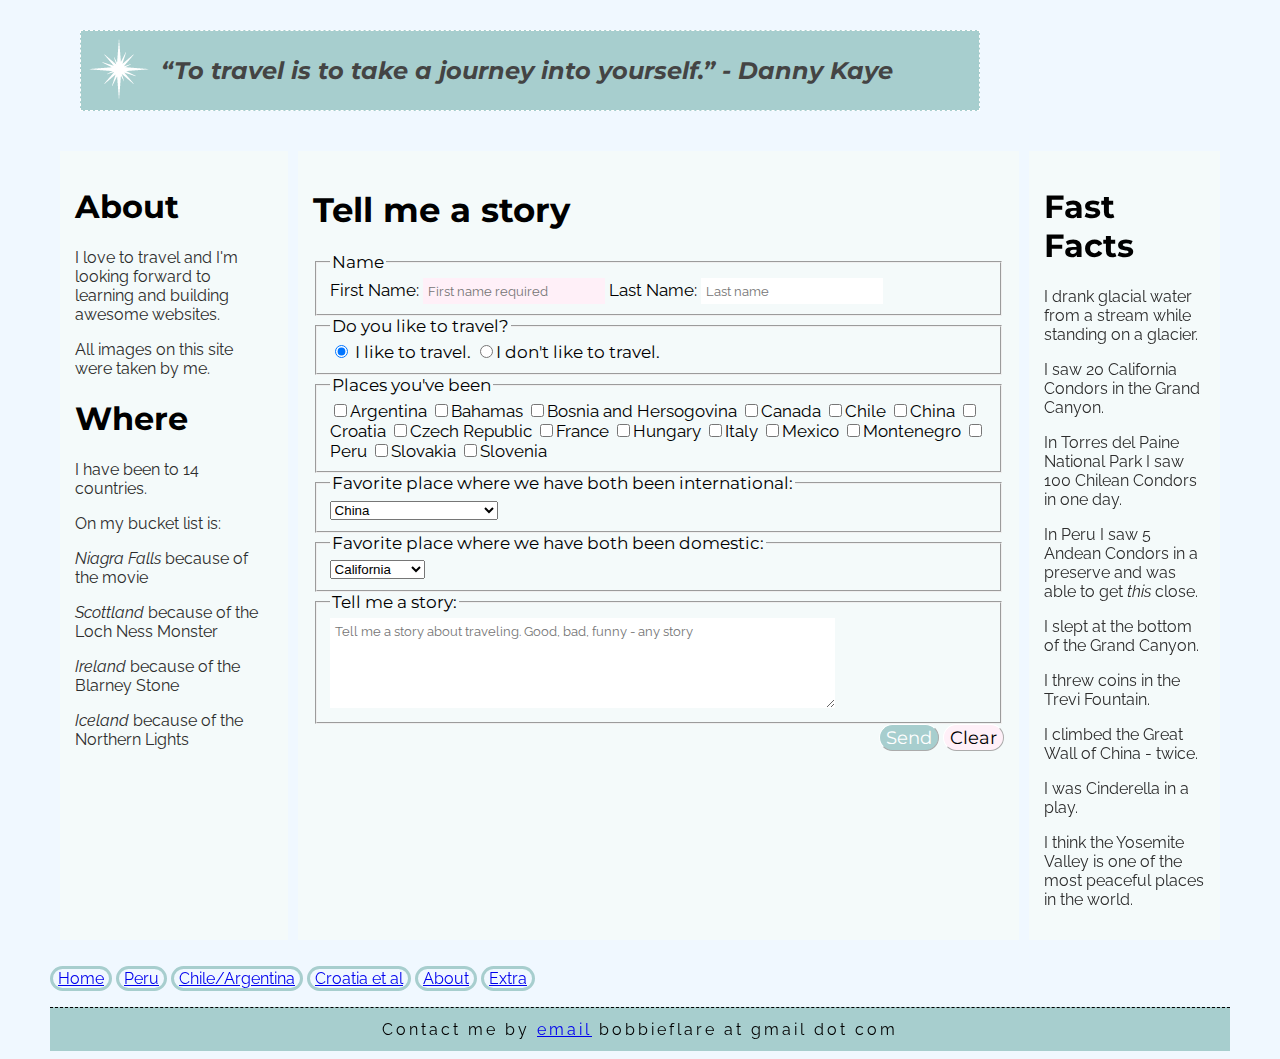
<file: about.html>
<!DOCTYPE html>
<html lang="en">
  <head>
    <meta charset="utf-8">
 
    <link type="text/css" rel="stylesheet" href="css/index.css">
    <meta name="viewport" content="width=device-width, initial-scale=1">

<title>About</title>
    
  </head> 

<body>
<h2 class="title">
  <q>To travel is to take a journey into yourself.</q> - Danny Kaye
</h2>   


	<div id="tableContainer">
	<div id="tableRow">
  <section id="drinks">
    <h1>About</h1>
      <p>I love to travel and I'm looking forward to learning and building awesome websites. </p>
      <p>All images on this site were taken by me.</p>

		<h1>Where</h1>
			<p>I have been to 14 countries.</p>
			<p>On my bucket list is:</p>
			<p><em>Niagra Falls</em> because of the movie</p>
			<p><em>Scottland</em> because of the Loch Ness Monster</p>
			<p><em>Ireland</em> because of the Blarney Stone</p>
			<p><em>Iceland</em> because of the Northern Lights</p>
	</section>

<section id="main">
  <h1>Tell me a story</h1>
    <form method="post" action="https://formspree.io/bobbieflare@gmail.com" id="travel">
    
      <fieldset><legend>Name</legend>
        <label for="Fname">First Name:</label>
        <input type="text" class="text-input" id="Fname" name="Fname" placeholder="First name required" required autofocus>
      
        <label for="Lname">Last Name:</label> 
        <input type="text" class="text-input" id="Lname" name="Lname" placeholder="Last name">
        </fieldset>
      
      <fieldset><legend>Do you like to travel?</legend>
        <input type="radio" name="ruafan" value="yestravel" checked> I like to travel.
        <input type="radio" name="ruafan" value="notravel">I don't like to travel.
      </fieldset>


<fieldset><legend>Places you've been</legend>
<span class="nowrap"><input type="checkbox" id="argentina" name="where" value="argentina"><label for="argentina">Argentina</label></span>
<span class="nowrap"><input type="checkbox" id="bahamas" name="where" value="bahamas"><label for="bahamas">Bahamas</label></span>
<span class="nowrap"><input type="checkbox" id="bosnia" name="where" value="bosnia"><label for="bosnia">Bosnia and Hersogovina</label></span>

<span class="nowrap">
<input type="checkbox" id="canada" name="where" value="canada"><label for="canada">Canada</label>
</span>

<span class="nowrap">
<input type="checkbox" id="chile" name="where" value="chile"><label for="chile">Chile</label>
</span>

<span class="nowrap">
<input type="checkbox" id="china" name="where" value="china"><label for="china">China</label>
</span>

<span class="nowrap">
<input type="checkbox" id="croatia" name="where" value="croatia"><label for="croatia">Croatia</label>
</span>

<span class="nowrap">
<input type="checkbox" id="czech" name="where" value="czech"><label for="czech">Czech Republic</label>
</span>

<span class="nowrap">
<input type="checkbox" id="france" name="where" value="france"><label for="france">France</label>
</span>

<span class="nowrap">
<input type="checkbox" id="hungary" name="where" value="hungary"><label for="hungary">Hungary</label>
</span>

<span class="nowrap">
<input type="checkbox" id="italy" name="where" value="italy"><label for="italy">Italy</label>
</span>

<span class="nowrap">
<input type="checkbox" id="mexico" name="where" value="mexico"><label for="mexico">Mexico</label>
</span>

<span class="nowrap">
<input type="checkbox" id="montenegro" name="where" value="montengro"><label for="montenegro">Montenegro</label>
</span>

<span class="nowrap">
<input type="checkbox" id="peru" name="where" value="peru"><label for="peru">Peru</label>
</span>

<span class="nowrap">
<input type="checkbox" id="slovakia" name="where" value="slovakia"><label for="slovakia">Slovakia</label>
</span>

<span class="nowrap">
<input type="checkbox" id="slovenia" name="where" value="slovenia"><label for="slovenia">Slovenia</label>
</span>

</fieldset>

<fieldset><legend>Favorite place where we have both been international:</legend>
<select name="intl" form="travel">
  <option value="china">China</option>
  <option value="italy">Italy</option>
  <option value="mexico">Mexico</option>
  <option value="bahamas">Bahamas</option>
  <option value="france">France</option>
  <option value="croatia">Croatia</option>
  <option value="montenegro">Montenegro</option>
  <option value="bosnia">Bosnia and Hersogovina</option>
  <option value="solvenia">Slovenia</option>
  <option value="chile">Chile</option>
  <option value="argentina">Argentina</option>
  <option value="canada">Canada</option>
  <option value="peru">Peru</option>
</select>
</fieldset>

<fieldset><legend>Favorite place where we have both been domestic:</legend>  
<select name="domestic" form="travel">
  <option value="california">California</option>
  <option value="oregon">Oregon</option>
  <option value="florida">Florida</option>
  <option value="arizona">Arizona</option>
  <option value="nevada">Nevada</option>
  <option value="newmexico">New Mexico</option>
  <option value="utah">Utah</option>
  <option value="washington">Washington</option>
  <option value="montana">Montana</option>
</select>
</fieldset>

<fieldset><legend>Tell me a story:</legend>  
        <textarea name="story" rows="5" cols="60" class="text-input" id="story" placeholder="Tell me a story about traveling. Good, bad, funny - any story" required></textarea>
</fieldset>

<div id="buttons">
    <input type="submit" value="Send" class="btn-primary">
    <input type="reset" value="Clear" class="btn-secondary">
    </div>

    </form>  
    </section>

  <aside>
      <h1>Fast Facts</h1>
      <p>I drank glacial water from a stream while standing on a glacier.</p>
      <p>I saw 20 California Condors in the Grand Canyon.</p>
      <p>In Torres del Paine National Park I saw 100 Chilean Condors in one day.</p>
      <p>In Peru I saw 5 Andean Condors in a preserve and was able to get <em>this</em> close.</p>
      <p>I slept at the bottom of the Grand Canyon.</p>
      <p>I threw coins in the Trevi Fountain.</p>
      <p>I climbed the Great Wall of China - twice.</p>
      <p>I was Cinderella in a play.</p>
      <p>I think the Yosemite Valley is one of the most peaceful places in the world.</p>
  </aside>
	</div> <!-- tableRow -->
	</div> <!-- tableContainer -->

<nav>
    <ul>
        <li><a target="_blank" href="index.html">Home</a></li>
        <li><a target="_blank" href="peru.html">Peru</a></li>
        <li><a target="_blank" href="chileArgentina.html">Chile/Argentina</a></li>
        <li><a target="_blank" href="croatia.html">Croatia et al</a></li>
        <li><a href="about.html">About</a></li>
        <li><a target="_blank" href="extras.html">Extra</a></li>

    </ul>
</nav>

<footer>    
    Contact me by <a href="mailto:bobbieflare@gmail.com">email</a> bobbieflare at gmail dot com
</footer>

  </body>
</html>
</file>
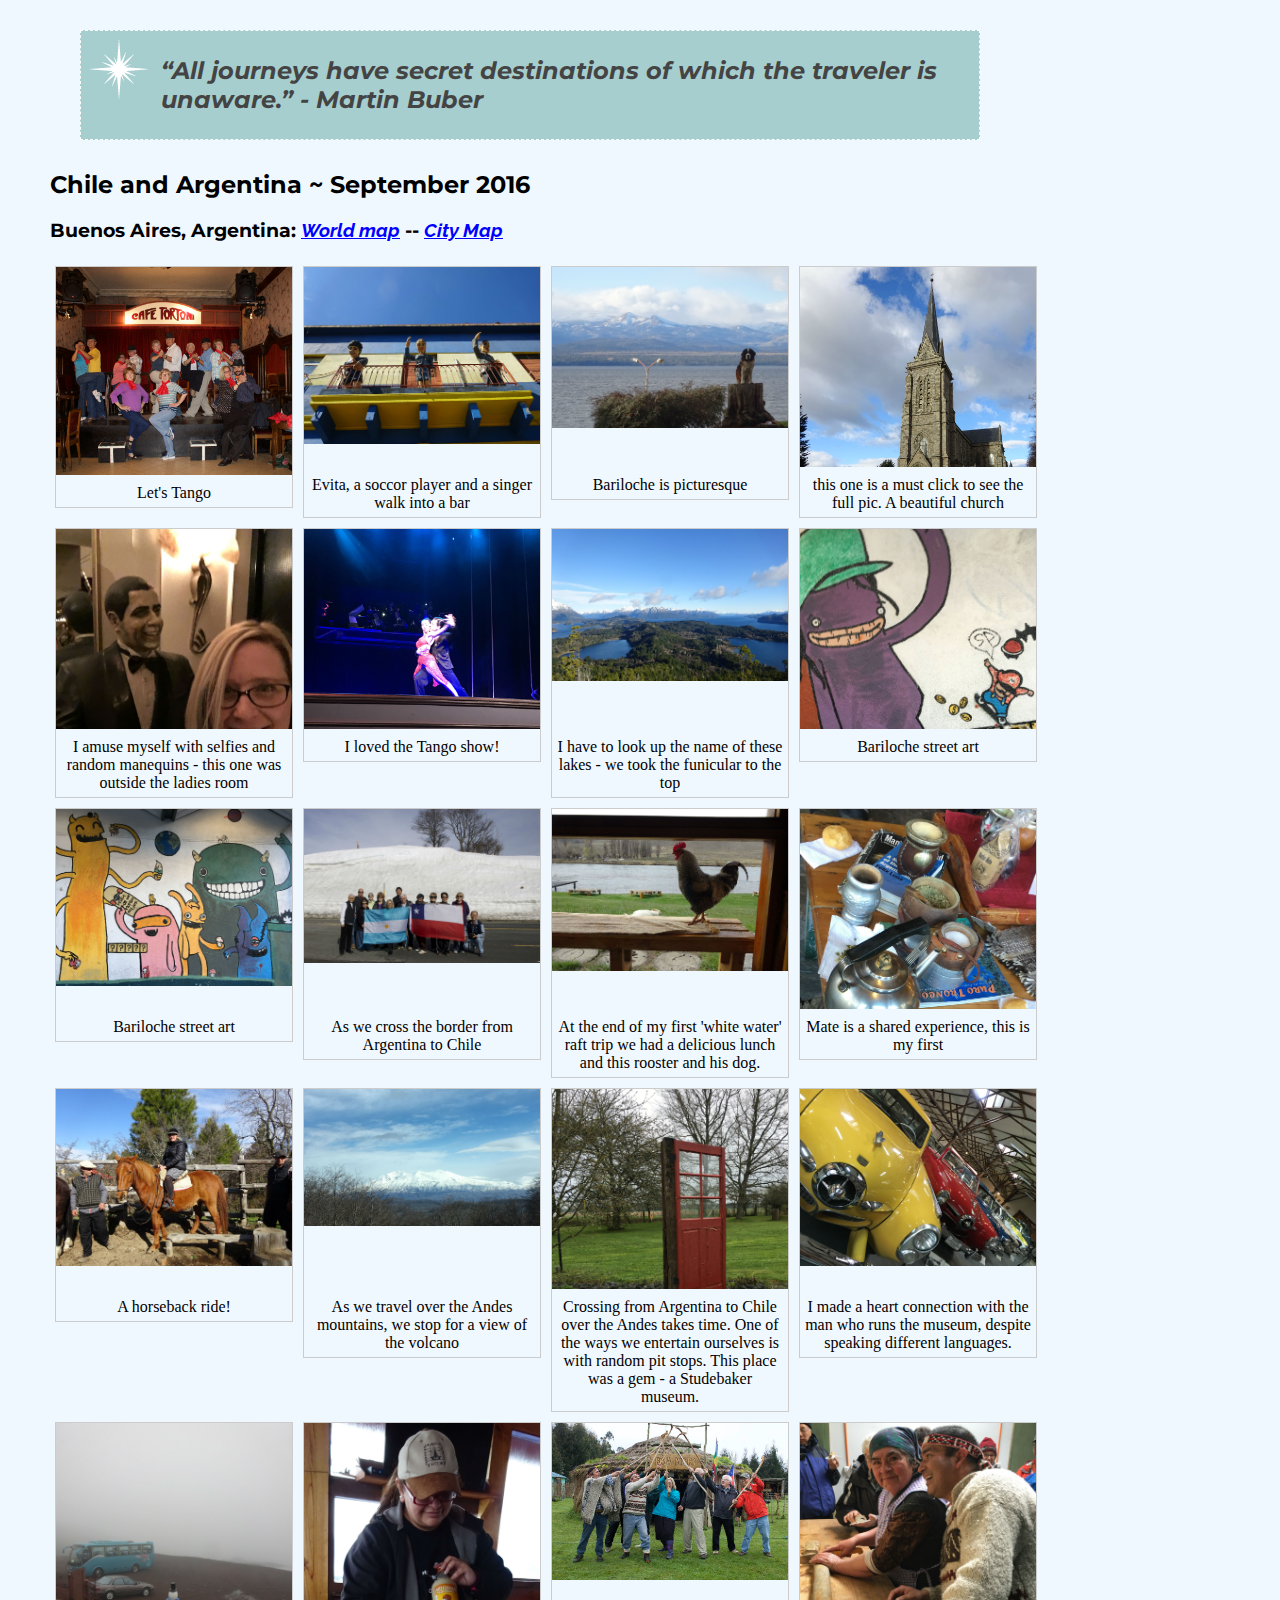
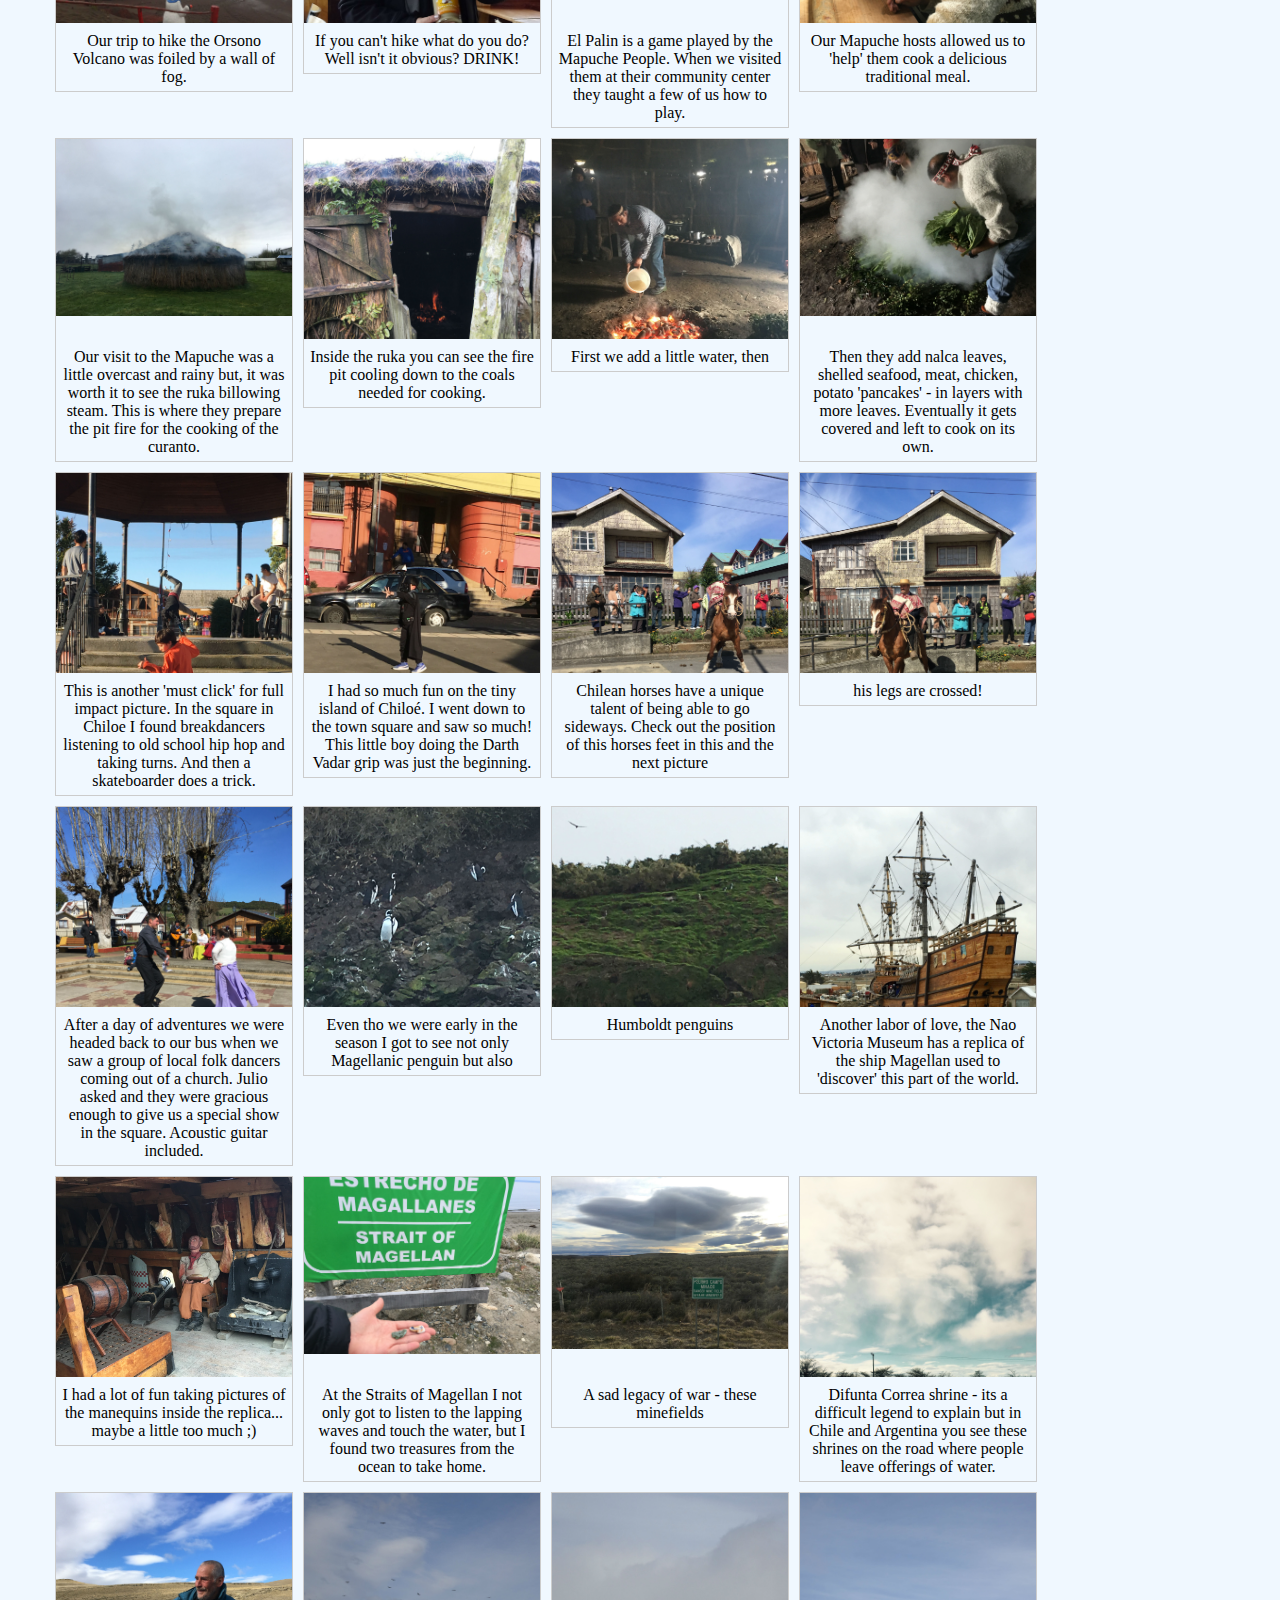
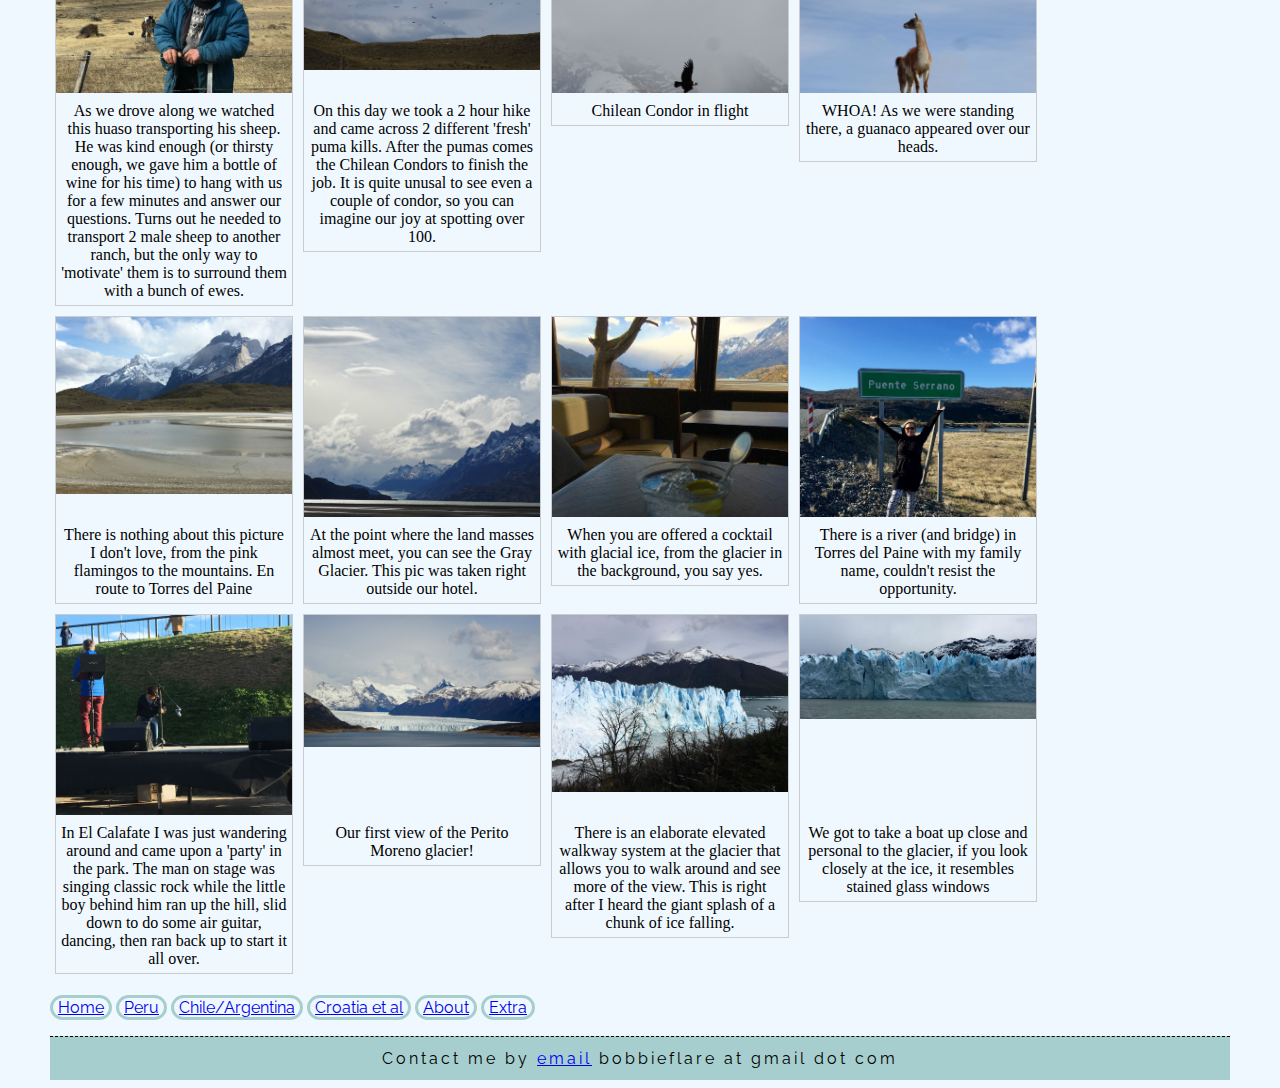
<file: chileArgentina.html>
<!DOCTYPE html>

<html lang="en">
<head>
       <meta charset="utf-8">
       <link type="text/css" rel="stylesheet" href="css/index.css">
       <meta name="viewport" content="width=device-width, initial-scale=1">

<title>Chile and Argentina</title>

</head>

<body>

  <h2 class="title"><q>All journeys have secret destinations of which the traveler is unaware.</q> - Martin Buber</h2> 
  

<h2>Chile and Argentina ~ September 2016</h2>

<div>
            <h3><span class="bold">Buenos Aires, Argentina:</span>
            <span class="italic"><a target="_blank" href="https://www.google.com/maps/place/Argentina/@-37.0414996,-81.7250964,4z/data=!3m1!4b1!4m5!3m4!1s0x95bccaf5f5fdc667:0x3d2f77992af00fa8!8m2!3d-38.416097!4d-63.616672">World map</a></span> --
            <span class="italic"><a target="_blank" href="https://www.google.com/maps/place/Buenos+Aires,+Argentina/@-34.6157433,-62.9160755,6z/data=!4m5!3m4!1s0x95bcca3b4ef90cbd:0xa0b3812e88e88e87!8m2!3d-34.6036844!4d-58.3815591">City Map</a></span></h3>
</div>

<!-- swap the divs out for figure and figcaption when I have more time-->

<div class="gallery">
   <div class="tooltip"> <span class="tooltiptext">Click for full pic</span>
  <a target="_blank" href="images/chile/2016-09-11_tango.jpeg">
    <img src="images/chile/2016-09-11_tango.jpeg" alt="wealltango" >
  </a>
  </div>
  <div class="desc">Let's Tango</div>
</div>

<div class="gallery">
  <a target="_blank" href="images/chile/2016-09-11laBoca1.jpg">
    <img src="images/chile/2016-09-11laBoca1.jpg" alt="they watch over" >
  </a>
  <div class="desc">Evita, a soccor player and a singer walk into a bar</div>
</div>

<div class="gallery">
  <a target="_blank" href="images/chile/2016-09-12_170356000_578EB_iOS.jpg">
    <img src="images/chile/2016-09-12_170356000_578EB_iOS.jpg" alt="St Bernard in the mountains" >
  </a>
  <div class="desc">Bariloche is picturesque</div>
</div>

<div class="gallery">
  <a target="_blank" href="images/chile/2016-09-12_170452000_9D563_iOS.jpg">
    <img src="images/chile/2016-09-12_170452000_9D563_iOS.jpg" alt="the church" >
  </a>
  <div class="desc">this one is a must click to see the full pic. A beautiful church</div>
</div>

  <div style="clear:both"></div>

<div class="gallery">
  <a target="_blank" href="images/chile/2016-09-12tangoplace.jpg">
    <img src="images/chile/2016-09-12tangoplace.jpg" alt="weird manequin in the bathroom" >
  </a>
  <div class="desc">I amuse myself with selfies and random manequins - this one was outside the ladies room</div>
</div>

<div class="gallery">
  <a target="_blank" href="images/chile/2016-09-12tangoplace2.jpg">
    <img src="images/chile/2016-09-12tangoplace2.jpg" alt="tango show" >
  </a>
  <div class="desc">I loved the Tango show!</div>
</div>
  
<div class="gallery">
  <a target="_blank" href="images/chile/2016-09-13_122643000_5DEFA_iOS.jpg">
    <img src="images/chile/2016-09-13_122643000_5DEFA_iOS.jpg" alt="from the top" >
  </a>
  <div class="desc">I have to look up the name of these lakes - we took the funicular to the top</div>
</div>

<div class="gallery">
  <a target="_blank" href="images/chile/2016-09-13_220230088_5BF22_iOS.jpg">
    <img src="images/chile/2016-09-13_220230088_5BF22_iOS.jpg" alt="street art" >
  </a>
  <div class="desc">Bariloche street art</div>
</div>

  <div style="clear:both"></div>

<div class="gallery">
  <a target="_blank" href="images/chile/2016-09-13_220245352_38C9E_iOS.jpg">
    <img src="images/chile/2016-09-13_220245352_38C9E_iOS.jpg" alt="Bariloche street art" >
  </a>
  <div class="desc">Bariloche street art</div>
</div>

<div class="gallery">
  <a target="_blank" href="images/chile/2016-09-14_20-58-46_790.jpg">
    <img src="images/chile/2016-09-14_20-58-46_790.jpg" alt="chile" >
  </a>
  <div class="desc">As we cross the border from Argentina to Chile</div>
</div>

<div class="gallery">
  <a target="_blank" href="images/chile/2016-09-14_163441000_81FA1_iOS.jpg">
    <img src="images/chile/2016-09-14_163441000_81FA1_iOS.jpg" alt="rooster" >
  </a>
  <div class="desc">At the end of my first 'white water' raft trip we had a delicious lunch and this rooster and his dog.</div>
</div>

<div class="gallery">
  <a target="_blank" href="images/chile/2016-09-14_192106311_16CE1_iOS.jpg">
    <img src="images/chile/2016-09-14_192106311_16CE1_iOS.jpg" alt="my first mate" >
  </a>
  <div class="desc">Mate is a shared experience, this is my first</div>
</div>

  <div style="clear:both"></div>

<div class="gallery">
  <a target="_blank" href="images/chile/2016-09-14_194009000_BCB03_iOS.jpg">
    <img src="images/chile/2016-09-14_194009000_BCB03_iOS.jpg" alt="the horse" >
  </a>
  <div class="desc">A horseback ride!</div>
</div>

<div class="gallery">
  <a target="_blank" href="images/chile/2016-09-15_135333850_5035A_iOS.jpg">
    <img src="images/chile/2016-09-15_135333850_5035A_iOS.jpg" alt="the volcano" >
  </a>
  <div class="desc">As we travel over the Andes mountains, we stop for a view of the volcano</div>
</div>

<div class="gallery">
  <a target="_blank" href="images/chile/2016-09-15_163128105_3B950_iOS.jpg">
    <img src="images/chile/2016-09-15_163128105_3B950_iOS.jpg" alt="Chalk Art" >
  </a>
  <div class="desc">Crossing from Argentina to Chile over the Andes takes time. One of the ways we entertain ourselves is with random pit stops. This place was a gem - a Studebaker museum.</div>
</div>

<div class="gallery">
  <a target="_blank" href="images/chile/2016-09-15_165524186_A9300_iOS.jpg">
    <img src="images/chile/2016-09-15_165524186_A9300_iOS.jpg" alt="cars" >
  </a>
  <div class="desc">I made a heart connection with the man who runs the museum, despite speaking different languages. </div>
</div>

  <div style="clear:both"></div>

<div class="gallery">
  <a target="_blank" href="images/chile/2016-09-16_135318000_6025B_iOS.jpg">
    <img src="images/chile/2016-09-16_135318000_6025B_iOS.jpg" alt="orsono" >
  </a>
  <div class="desc">Our trip to hike the Orsono Volcano was foiled by a wall of fog.</div>
</div>

<div class="gallery">
  <a target="_blank" href="images/chile/2016-09-16_141059000_2EDB2_iOS.jpg">
    <img src="images/chile/2016-09-16_141059000_2EDB2_iOS.jpg" alt="drink" >
  </a>
  <div class="desc">If you can't hike what do you do? Well isn't it obvious? DRINK!</div>
</div>

<div class="gallery">
  <a target="_blank" href="images/chile/2016-09-17_00-56-30_950.jpg">
    <img src="images/chile/2016-09-17_00-56-30_950.jpg" alt="palin" >
  </a>
  <div class="desc">El Palin is a game played by the Mapuche People. When we visited them at their community center they taught a few of us how to play.</div>
</div>

<div class="gallery">
  <a target="_blank" href="images/chile/2016-09-17_08-39-26_289.jpg">
    <img src="images/chile/2016-09-17_08-39-26_289.jpg" alt="mapuchepeopl" >
  </a>
  <div class="desc">Our Mapuche hosts allowed us to 'help' them cook a delicious traditional meal.</div>
</div>

  <div style="clear:both"></div>

<div class="gallery">
  <a target="_blank" href="images/chile/2016-09-17_140715256_99ABB_iOS.jpg">
    <img src="images/chile/2016-09-17_140715256_99ABB_iOS.jpg" alt="ruka" >
  </a>
  <div class="desc">Our visit to the Mapuche was a little overcast and rainy but, it was worth it to see the ruka billowing steam. This is where they prepare the pit fire for the cooking of the curanto. </div>
</div>

<div class="gallery">
  <a target="_blank" href="images/chile/2016-09-17_141622872_E7102_iOS.jpg">
    <img src="images/chile/2016-09-17_141622872_E7102_iOS.jpg" alt="ruka" >
  </a>
  <div class="desc">Inside the ruka you can see the fire pit cooling down to the coals needed for cooking.</div>
</div>

<div class="gallery">
  <a target="_blank" href="images/chile/2016-09-17_145748742_62130_iOS.jpg">
    <img src="images/chile/2016-09-17_145748742_62130_iOS.jpg" alt="water" >
  </a>
  <div class="desc">First we add a little water, then</div>
</div>

<div class="gallery">
  <a target="_blank" href="images/chile/2016-09-17_150202296_6548B_iOS.jpg">
    <img src="images/chile/2016-09-17_150202296_6548B_iOS.jpg" alt="leaves" >
  </a>
  <div class="desc">Then they add nalca leaves, shelled seafood, meat, chicken, potato 'pancakes' - in layers with more leaves. Eventually it gets covered and left to cook on its own.</div>
</div>

  <div style="clear:both"></div>
  
<div class="gallery">
  <a target="_blank" href="images/chile/2016-09-17_211356438_91BDC_iOS.jpg">
    <img src="images/chile/2016-09-17_211356438_91BDC_iOS.jpg" alt="breakdancer" >
  </a>
  <div class="desc">This is another 'must click' for full impact picture. In the square in Chiloe I found breakdancers listening to old school hip hop and taking turns. And then a skateboarder does a trick.</div>
</div>

<div class="gallery">
  <a target="_blank" href="images/chile/2016-09-17_14-03-44_678.jpg">
    <img src="images/chile/2016-09-17_14-03-44_678.jpg" alt="darthvadar" >
  </a>
  <div class="desc">I had so much fun on the tiny island of Chiloé. I went down to the town square and saw so much! This little boy doing the Darth Vadar grip was just the beginning.</div>
</div>

<div class="gallery">
  <a target="_blank" href="images/chile/2016-09-18_08-03-47_141.jpg">
    <img src="images/chile/2016-09-18_08-03-47_141.jpg" alt="chilean horse1">
  </a>
  <div class="desc">Chilean horses have a unique talent of being able to go sideways. Check out the position of this horses feet in this and the next picture</div>
</div>

<div class="gallery">
  <a target="_blank" href="images/chile/2016-09-18_08-03-49_143.jpg">
    <img src="images/chile/2016-09-18_08-03-49_143.jpg" alt="chilean horse2" >
  </a>
  <div class="desc">his legs are crossed!</div>
</div>

  <div style="clear:both"></div>

<div class="gallery">
  <a target="_blank" href="images/chile/2016-09-18_160412658_DED61_iOS.jpg">
    <img src="images/chile/2016-09-18_160412658_DED61_iOS.jpg" alt="dancers" >
  </a>
  <div class="desc">After a day of adventures we were headed back to our bus when we saw a group of local folk dancers coming out of a church. Julio asked and they were gracious enough to give us a special show in the square. Acoustic guitar included.</div>
</div>

<div class="gallery">
  <a target="_blank" href="images/chile/2016-09-18_200832681_EFA75_iOS.jpg">
    <img src="images/chile/2016-09-18_200832681_EFA75_iOS.jpg" alt="Magellanic penguin" >
  </a>
  <div class="desc">Even tho we were early in the season I got to see not only Magellanic penguin but also</div>
</div>

<div class="gallery">
  <a target="_blank" href="images/chile/2016-09-18_203434729_87962_iOS.jpg">
    <img src="images/chile/2016-09-18_203434729_87962_iOS.jpg" alt="humboldt" >
  </a>
  <div class="desc">Humboldt penguins</div>
</div>
  
<div class="gallery">
  <a target="_blank" href="images/chile/2016-09-19_211038342_CEF09_iOS.jpg">
    <img src="images/chile/2016-09-19_211038342_CEF09_iOS.jpg" alt="Nao Victoria" >
  </a>
  <div class="desc">Another labor of love, the Nao Victoria Museum has a replica of the ship Magellan used to 'discover' this part of the world.</div>
</div>

  <div style="clear:both"></div>
  
<div class="gallery">
  <a target="_blank" href="images/chile/2016-09-19_203322322_785A6_iOS.jpg">
    <img src="images/chile/2016-09-19_203322322_785A6_iOS.jpg" alt="inside the Nao Victoria" >
  </a>
  <div class="desc">I had a lot of fun taking pictures of the manequins inside the replica... maybe a little too much ;)</div>
</div>

<div class="gallery">
  <a target="_blank" href="images/chile/2016-09-19_212426436_8A71D_iOS.jpg">
    <img src="images/chile/2016-09-19_212426436_8A71D_iOS.jpg" alt="at the straits of magellan" >
  </a>
  <div class="desc">At the Straits of Magellan I not only got to listen to the lapping waves and touch the water, but I found two treasures from the ocean to take home. </div>
</div>

<div class="gallery">
  <a target="_blank" href="images/chile/2016-09-20_115914182_4D0FF_iOS.jpg">
    <img src="images/chile/2016-09-20_115914182_4D0FF_iOS.jpg" alt="minefield" >
  </a>
  <div class="desc">A sad legacy of war - these minefields</div>
</div>

<div class="gallery">
  <a target="_blank" href="images/chile/2016-09-20_144428546_05CC5_iOS.jpg">
    <img src="images/chile/2016-09-20_144428546_05CC5_iOS.jpg" alt="Difunta Correa" >
  </a>
  <div class="desc">Difunta Correa shrine - its a difficult legend to explain but in Chile and Argentina you see these shrines on the road where people leave offerings of water. </div>
</div>

  <div style="clear:both"></div>
  
<div class="gallery">
  <a target="_blank" href="images/chile/2016-09-20_155833402_DFF5E_iOS.jpg">
    <img src="images/chile/2016-09-20_155833402_DFF5E_iOS.jpg" alt="huaso" >
  </a>
  <div class="desc">As we drove along we watched this huaso transporting his sheep. He was kind enough (or thirsty enough, we gave him a bottle of wine for his time) to hang with us for a few minutes and answer our questions. Turns out he needed to transport 2 male sheep to another ranch, but the only way to 'motivate' them is to surround them with a bunch of ewes.</div>
</div>

<div class="gallery">
  <a target="_blank" href="images/chile/2016-09-21_152414000_98ECA_iOS.jpg">
    <img src="images/chile/2016-09-21_152414000_98ECA_iOS.jpg" alt="100condor" >
  </a>
  <div class="desc">On this day we took a 2 hour hike and came across 2 different 'fresh' puma kills. After the pumas comes the Chilean Condors to finish the job. It is quite unusal to see even a couple of condor, so you can imagine our joy at spotting over 100.</div>
</div>

<div class="gallery">
  <a target="_blank" href="images/chile/2016-09-21_142015000_B5FE0_iOS.jpg">
    <img src="images/chile/2016-09-21_142015000_B5FE0_iOS.jpg" alt="condor in flight" >
  </a>
  <div class="desc">Chilean Condor in flight</div>
</div>

<div class="gallery">
  <a target="_blank" href="images/chile/2016-09-21_152321000_4782A_iOS.jpg">
    <img src="images/chile/2016-09-21_152321000_4782A_iOS.jpg" alt="guanaco" >
  </a>
  <div class="desc">WHOA! As we were standing there, a guanaco appeared over our heads.</div>
</div>

  <div style="clear:both"></div>

<div class="gallery">
  <a target="_blank" href="images/chile/2016-09-21_165451056_B45AF_iOS.jpg">
    <img src="images/chile/2016-09-21_165451056_B45AF_iOS.jpg" alt="flamingos" >
  </a>
  <div class="desc">There is nothing about this picture I don't love, from the pink flamingos to the mountains. En route to Torres del Paine</div>
</div>

<div class="gallery">
  <a target="_blank" href="images/chile/2016-09-21_182813000_2F1AC_iOS.jpg">
    <img src="images/chile/2016-09-21_182813000_2F1AC_iOS.jpg" alt="gray glacier" >
  </a>
  <div class="desc">At the point where the land masses almost meet, you can see the Gray Glacier. This pic was taken right outside our hotel.</div>
</div>

<div class="gallery">
  <a target="_blank" href="images/chile/2016-09-21_213917984_65E32_iOS.jpg">
    <img src="images/chile/2016-09-21_213917984_65E32_iOS.jpg" alt="glacial ice" >
  </a>
  <div class="desc">When you are offered a cocktail with glacial ice, from the glacier in the background, you say yes.</div>
</div>

<div class="gallery">
  <a target="_blank" href="images/chile/2016-09-22_130357859_5132C_iOS.jpg">
    <img src="images/chile/2016-09-22_130357859_5132C_iOS.jpg" alt="serrano bridge" >
  </a>
  <div class="desc">There is a river (and bridge) in Torres del Paine with my family name, couldn't resist the opportunity.</div>
</div>

  <div style="clear:both"></div>
  
<div class="gallery">
  <a target="_blank" href="images/chile/2016-09-23_211811409_598F2_iOS.jpg">
    <img src="images/chile/2016-09-23_211811409_598F2_iOS.jpg" alt="boy" >
  </a>
  <div class="desc">In El Calafate I was just wandering around and came upon a 'party' in the park. The man on stage was singing classic rock while the little boy behind him ran up the hill, slid down to do some air guitar, dancing, then ran back up to start it all over. </div>
</div>

<div class="gallery">
  <a target="_blank" href="images/chile/2016-09-23_122719000_228F3_iOS.jpg">
    <img src="images/chile/2016-09-23_122719000_228F3_iOS.jpg" alt="perito moreno1" >
  </a>
  <div class="desc">Our first view of the Perito Moreno glacier!</div>
</div>

<div class="gallery">
  <a target="_blank" href="images/chile/2016-09-23_134447815_BB2B5_iOS.jpg">
    <img src="images/chile/2016-09-23_134447815_BB2B5_iOS.jpg" alt="perito moreno2" >
  </a>
  <div class="desc">There is an elaborate elevated walkway system at the glacier that allows you to walk around and see more of the view. This is right after I heard the giant splash of a chunk of ice falling. </div>
</div>

<div class="gallery">
  <a target="_blank" href="images/chile/2016-09-23_163826218_9556F_iOS.jpg">
    <img src="images/chile/2016-09-23_163826218_9556F_iOS.jpg" alt="perito moreno3" >
  </a>
  <div class="desc">We got to take a boat up close and personal to the glacier, if you look closely at the ice, it resembles stained glass windows</div>
</div>


<div style="clear:both"></div>
  
<nav>
    <ul>
        <li><a target="_blank" href="index.html">Home</a></li>
        <li><a target="_blank" href="peru.html">Peru</a></li>
        <li><a href="chileArgentina.html">Chile/Argentina</a></li>
        <li><a target="_blank" href="croatia.html">Croatia et al</a></li>
        <li><a target="_blank" href="about.html">About</a></li>
        <li><a target="_blank" href="extras.html">Extra</a></li>

    </ul>
</nav>


<footer>    
    Contact me by <a href="mailto:bobbieflare@gmail.com">email</a> bobbieflare at gmail dot com
</footer>

</body>
</html>
</file>
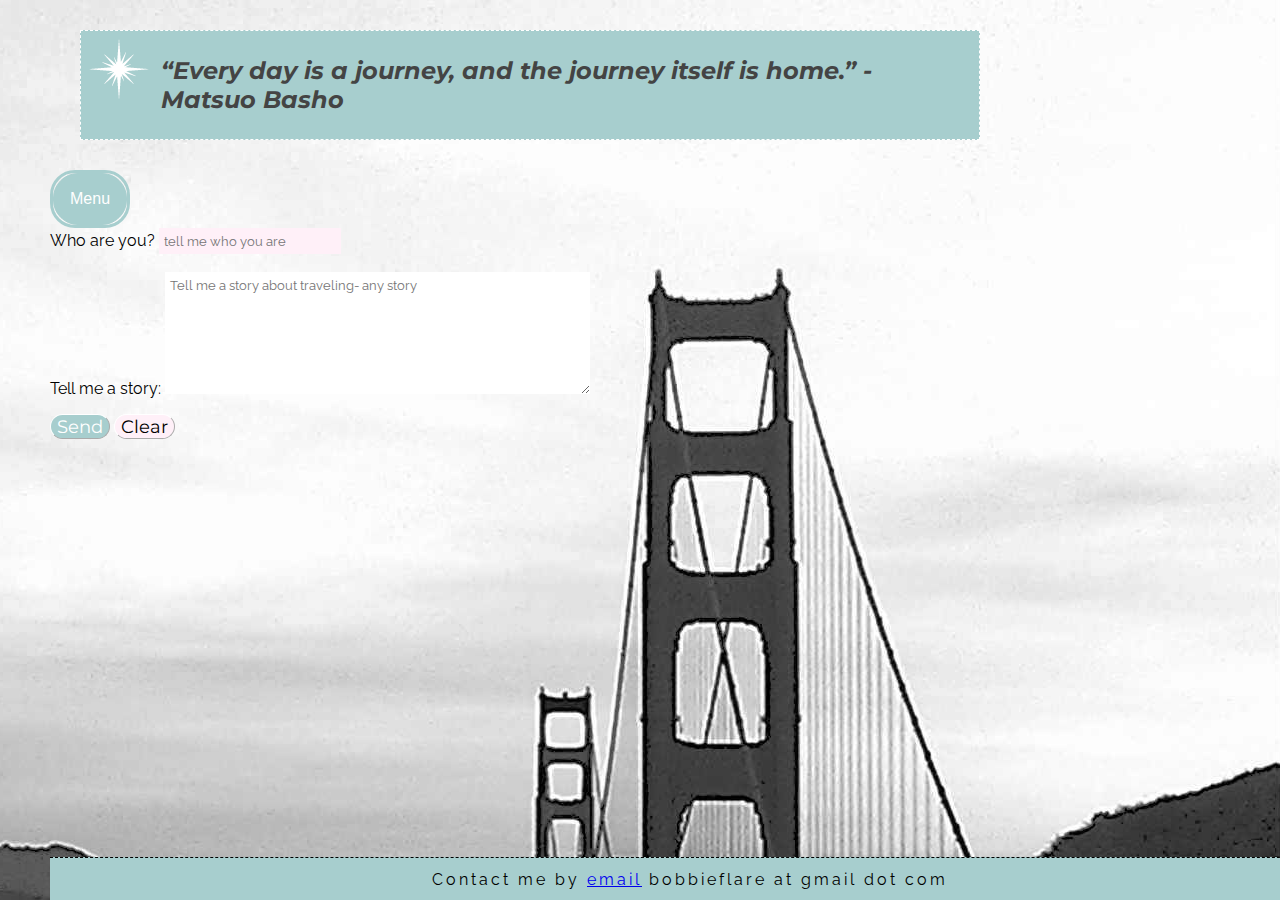
<file: extras.html>
<!DOCTYPE html>

<html lang="en">
<head>
       <meta charset="utf-8">
       <link type="text/css" rel="stylesheet" href="css/index.css">
       <meta name="viewport" content="width=device-width, initial-scale=1">

<style> 
    body {
        background-image: url("images/bwbridgebackground1.jpg");
        background-position: right top;
    }
    
@keyframes example {
    from {background-color: #f0ffff;}
    to {background-color: #a7cece;}
}

/* The element to apply the animation to */
h2 {
    background-color: #f0f8ff;
    animation-name: example;
    animation-duration: 5s;
}        

</style>     

<title>Extra</title>
    
</head>

<body>
 
<h2 class="title">
      <q>Every day is a journey, and the journey itself is home.</q> - Matsuo Basho
    </h2>   

<div class="dropdown">
  <button class="dropbtn">Menu</button>
  <div class="dropdown-content">
    <a target="_blank" href="index.html">Home</a>
    <a target="_blank" href="peru.html">Peru</a>
    <a target="_blank" href="chileArgentina.html">Chile/Argentina</a>
    <a target="_blank" href="croatia.html">Croatia et al</a>
    <a target="_blank" href="about.html">About</a>
    <a href="extras.html">Extra</a>
  </div>
</div>
<br>
<form method="post" action="https://formspree.io/bobbieflare@gmail.com" id="travel">
    
    <label for="name">Who are you?</label>
    <input type="text" class="text-input" id="name" name="name" placeholder="tell me who you are" required autofocus>
<br>
<br>
<label for="otherstory">Tell me a story:</label>
        <textarea name="story" rows="7" cols="50"
        class="text-input" id="otherstory" placeholder="Tell me a story about traveling- any story" required></textarea>
    
    <p id="otherbuttons">
        <input type="submit" value="Send" class="btn-primary">
        <input type="reset" value="Clear" class="btn-secondary">
    </p>
     
</form>

<h1 class="hidden">Hide me</h1>
<h1 class="hidden">Hide me</h1>
<h1 class="hidden">Hide me</h1>

<!--
<nav>
    <ul>
        <li><a target="_blank" href="index.html">Home</a></li>
        <li><a target="_blank" href="peru.html">Peru</a></li>
        <li><a target="_blank" href="chileArgentina.html">Chile/Argentina</a></li>
        <li><a target="_blank" href="croatia.html">Croatia et al</a></li>
        <li><a target="_blank" href="about.html">About</a></li>
        <li><a target="_blank" href="extras.html">Extra</a></li>

    </ul>
</nav>
-->

<div class="otherfooter">    
    Contact me by <a href="mailto:bobbieflare@gmail.com">email</a> bobbieflare at gmail dot com
</div>


</body>
</html>
</file>
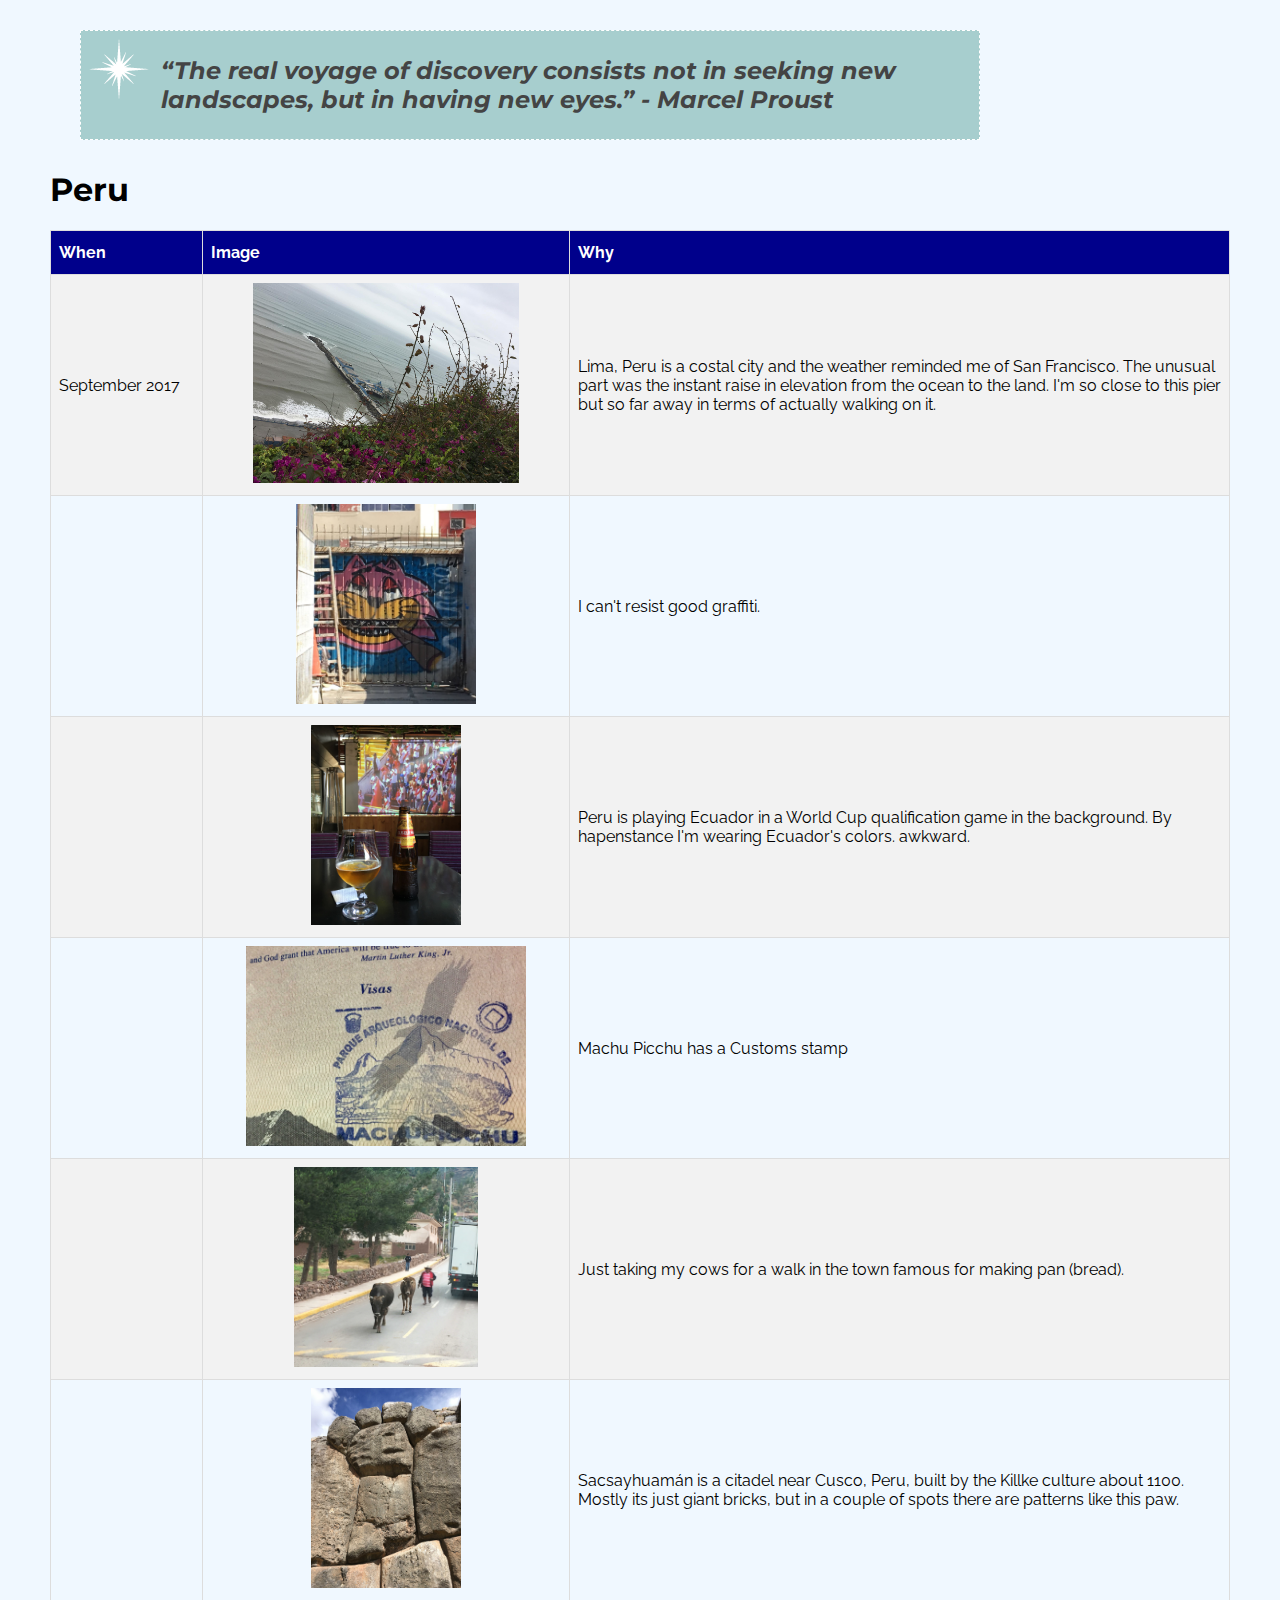
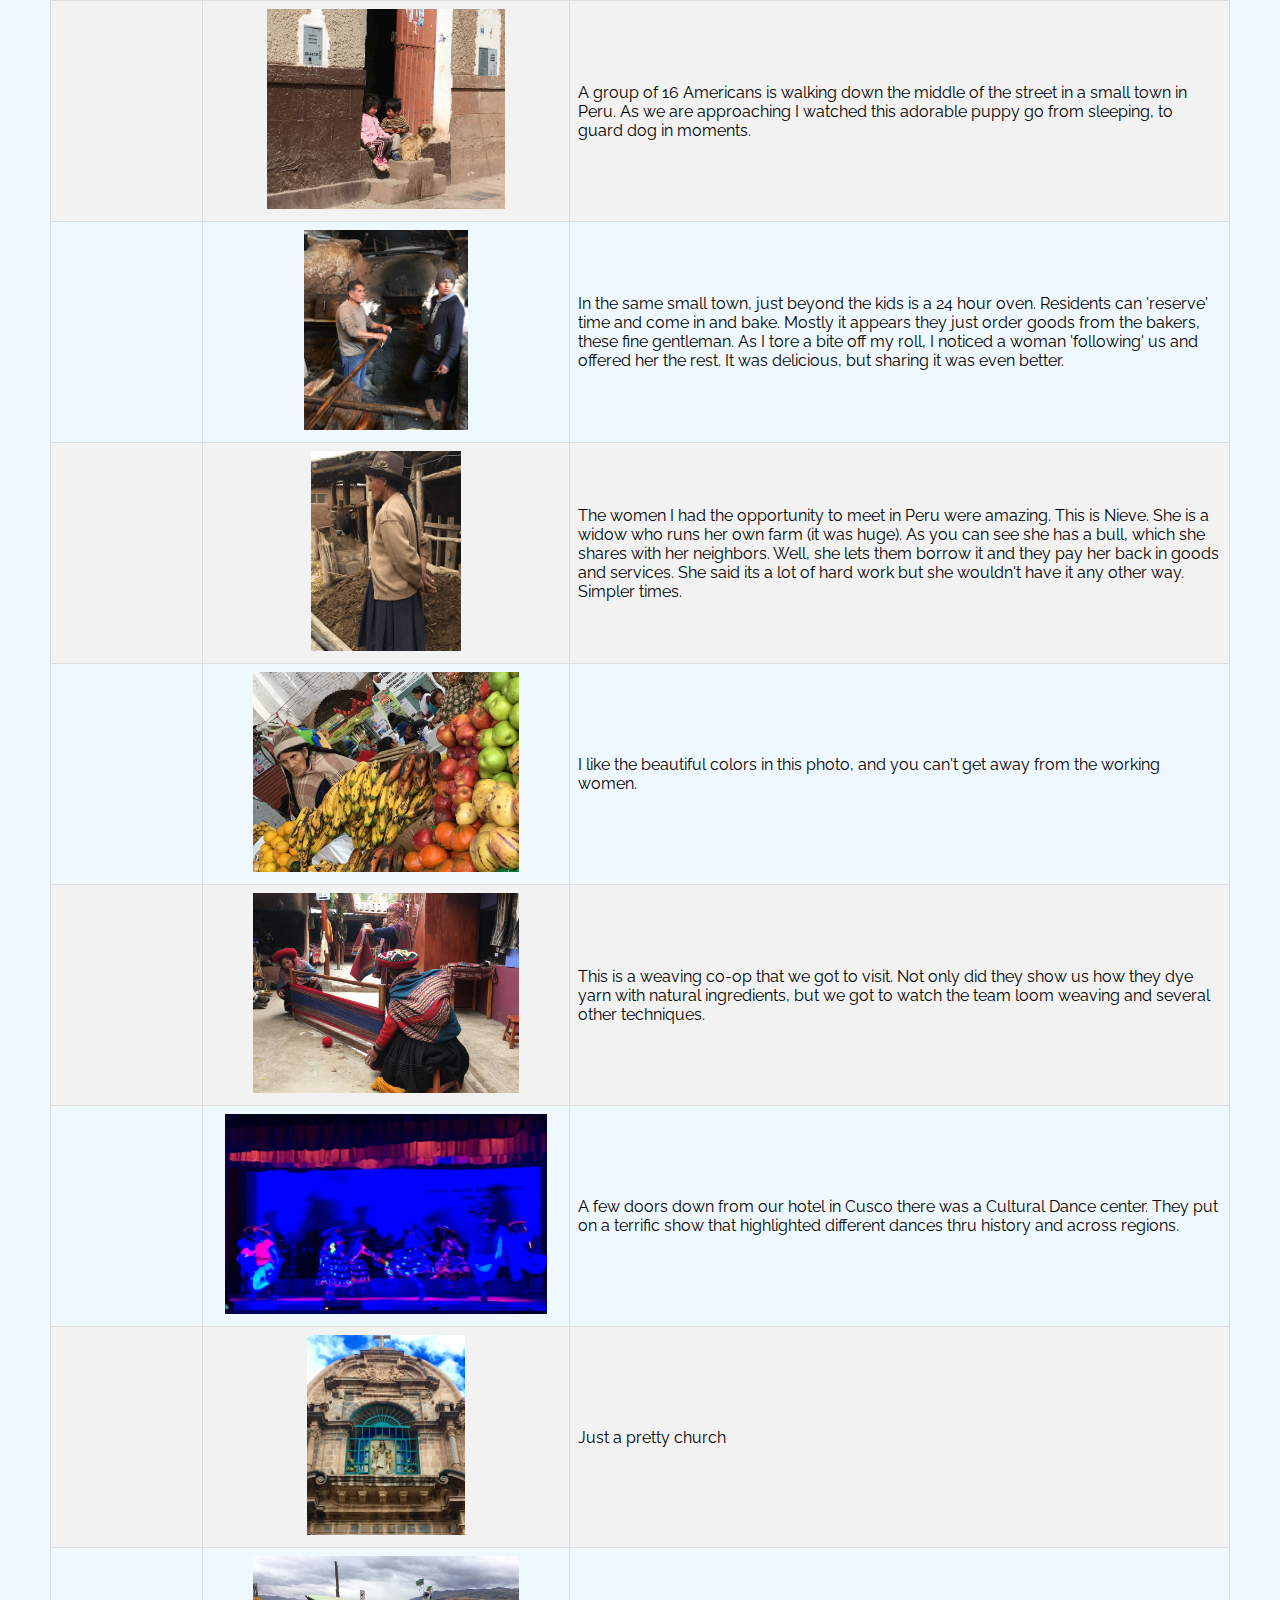
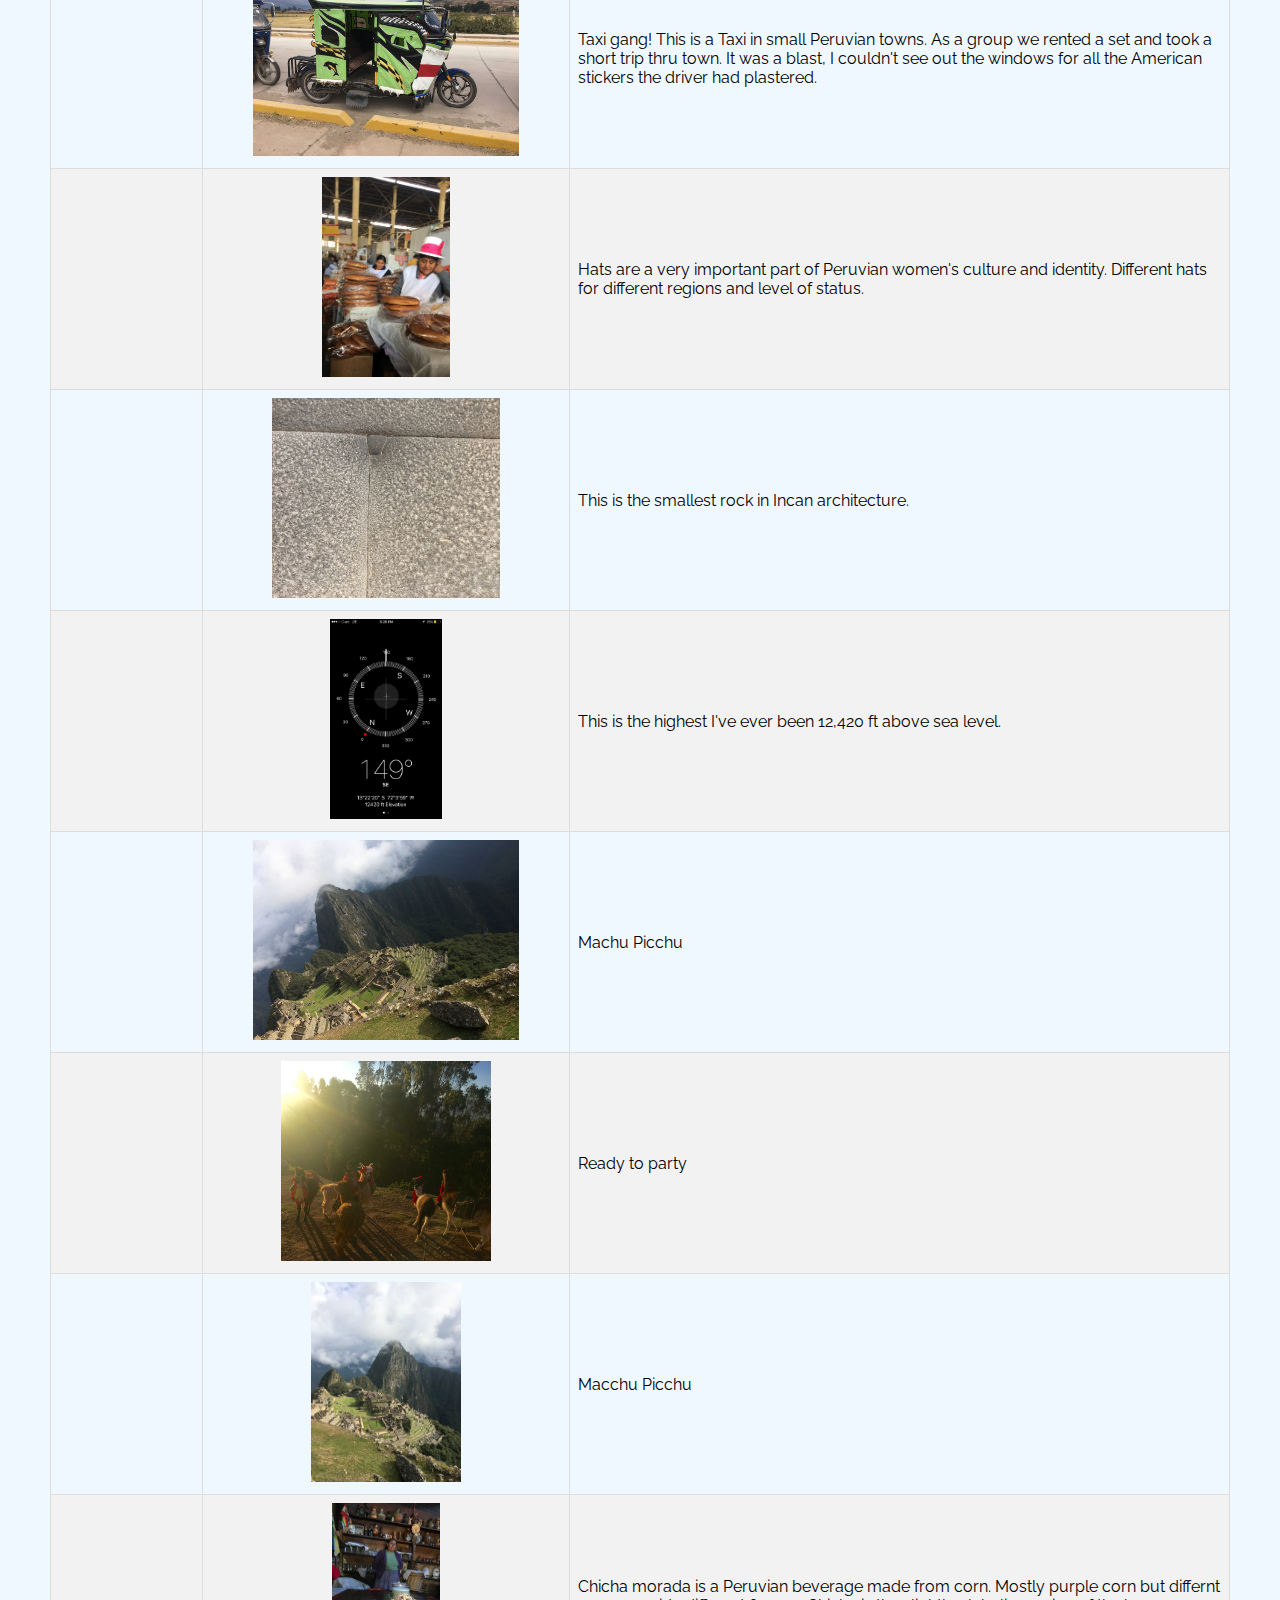
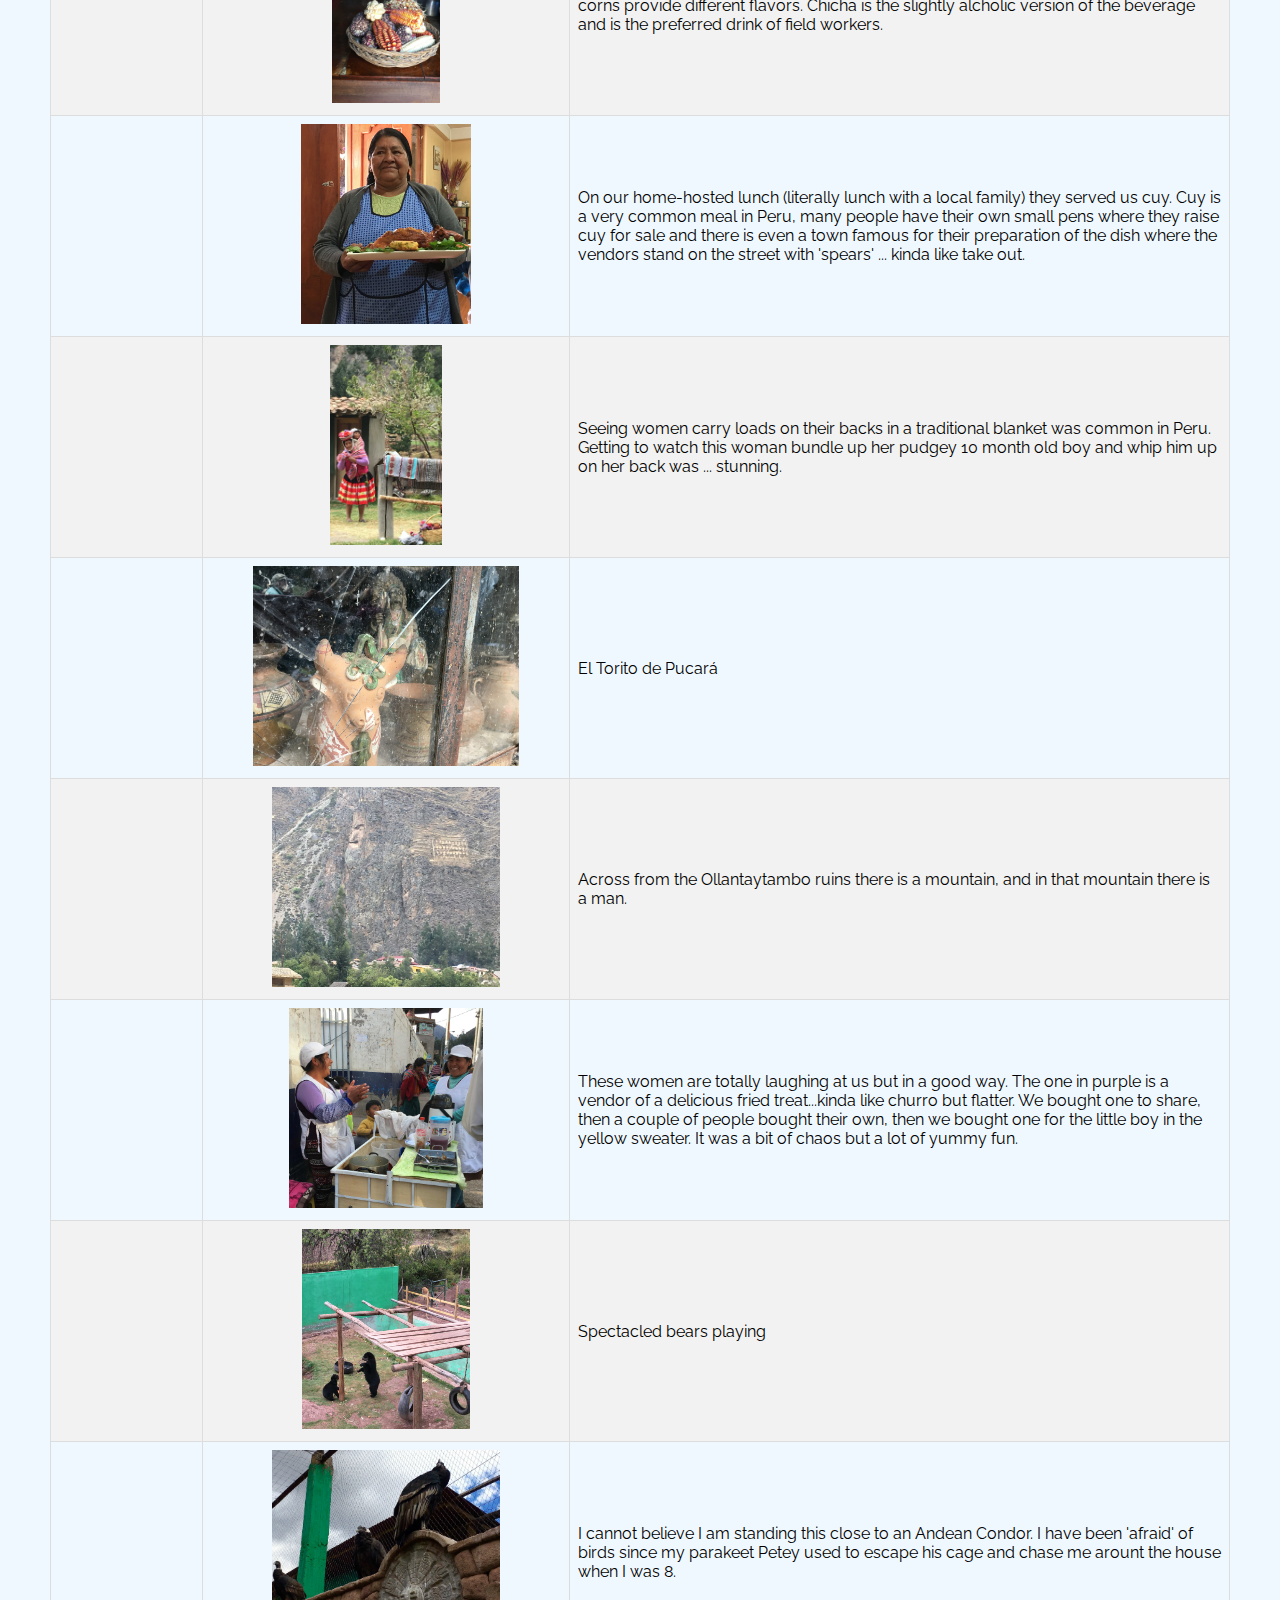
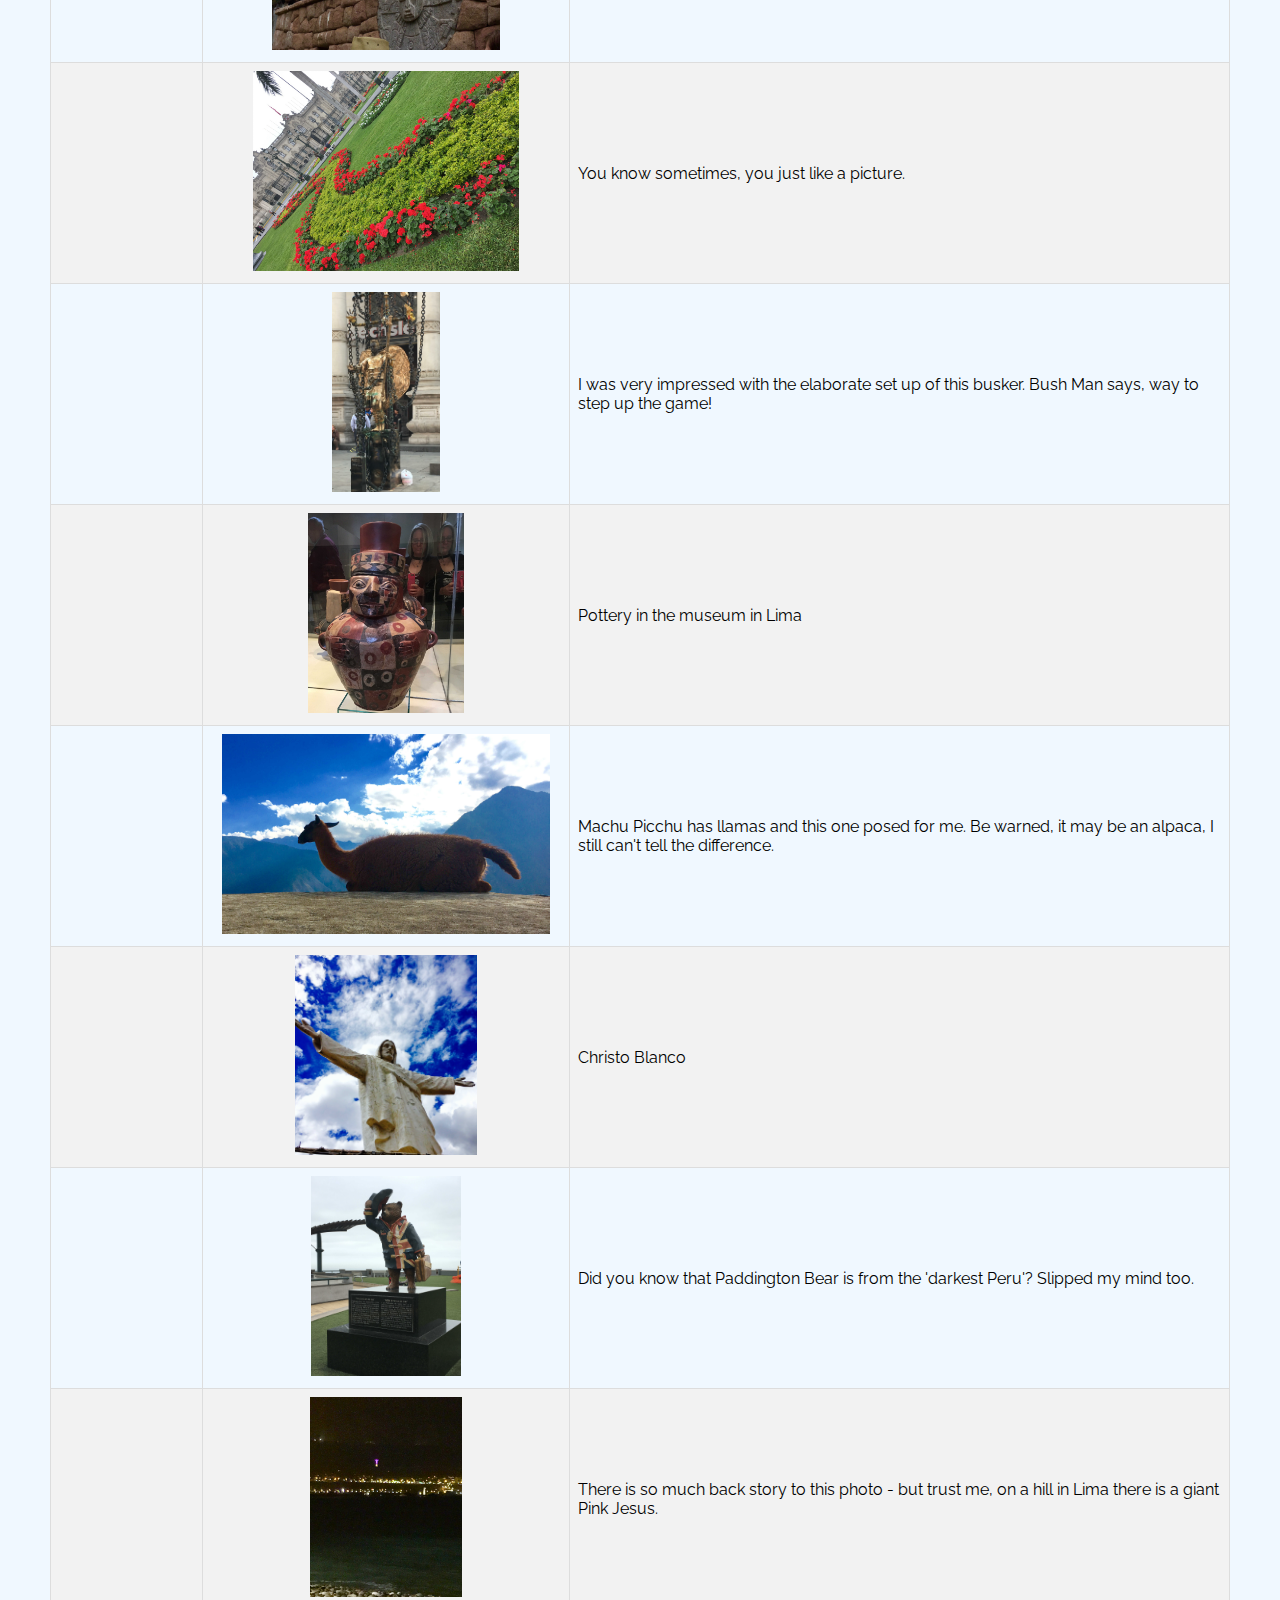
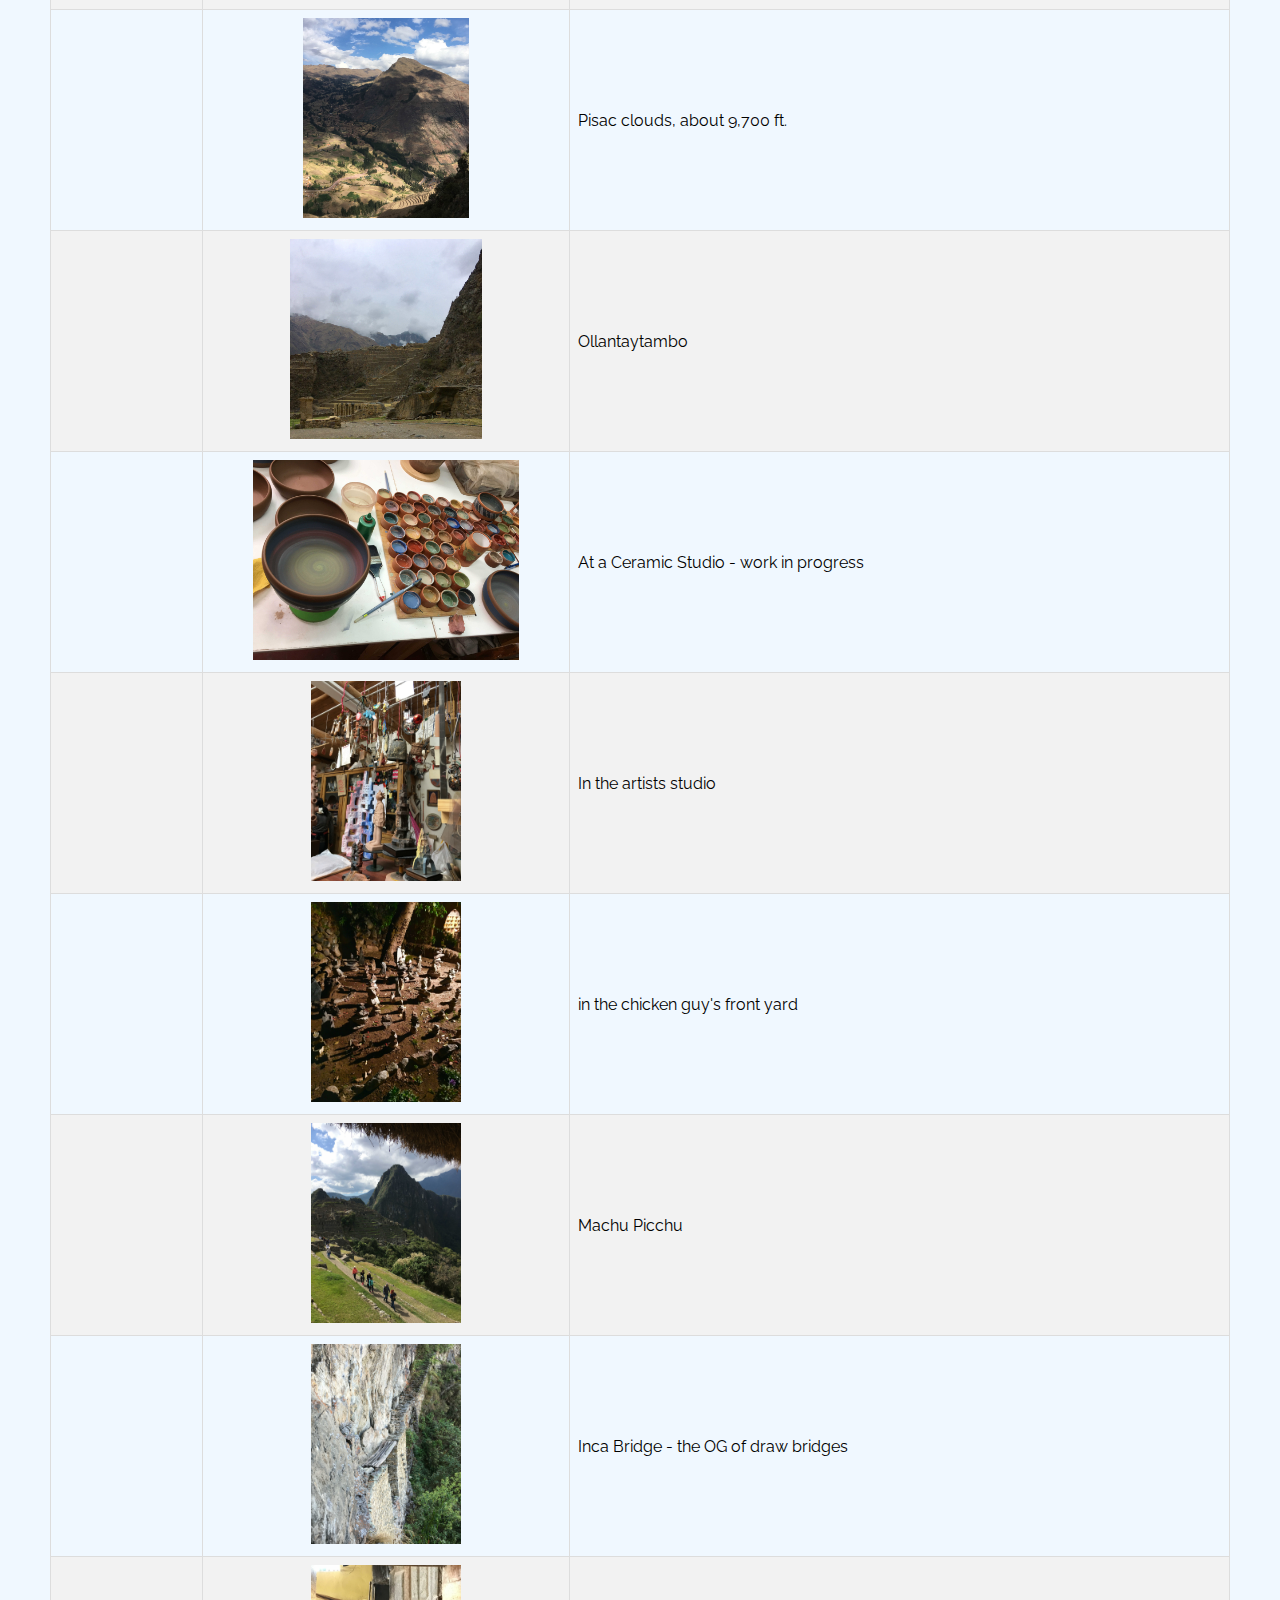
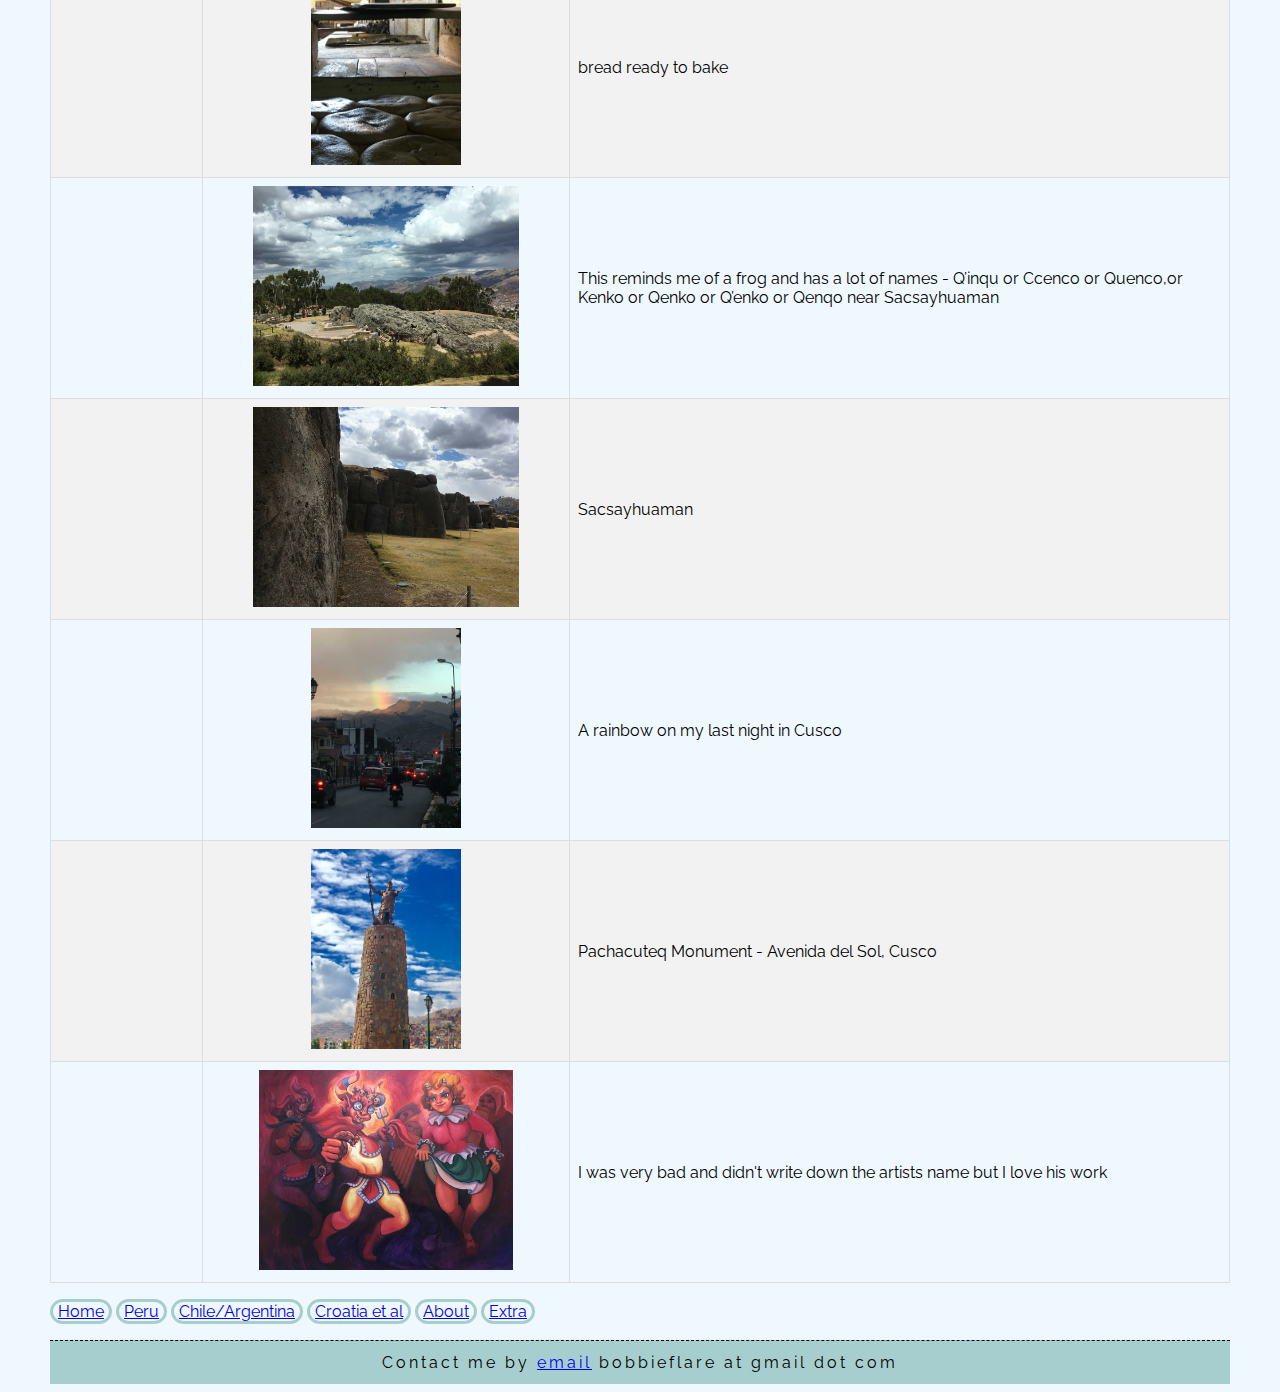
<file: peru.html>
<!DOCTYPE html>

<html lang="en">
<head>
       <meta charset="utf-8">
       <link type="text/css" rel="stylesheet" href="css/index.css">
       <meta name="viewport" content="width=device-width, initial-scale=1">
       
<title id="title">Peru</title>
</head>

<body>
    
  <h2 class="title">
      <q>The real voyage of discovery consists not in seeking new landscapes, but in having new eyes.</q> - Marcel Proust
    </h2>  
    
<h1 class="unk" id="unk">Peru</h1>

<table id="place">
  <tr>
    <th>When</th>
    <th>Image</th>
    <th>Why</th>
  </tr>
  
  <tr>
    <td class="size10">September 2017</td>
    <td class="size15">
        <div class="tooltip"> <span class="tooltiptext">Click for full pic</span>
        <a target="_blank" href="images/peru/restaurantpier.jpg">
            <img src="images/peru/restaurantpier.jpg" alt="lima peru pier" height="200"></a></div>
    </td>
   
    <td class="size50">
        Lima, Peru is a costal city and the weather reminded me of San Francisco. The unusual part was the instant raise in elevation from the ocean to the land. I'm so close to this pier but so far away in terms of actually walking on it.
        </td>
  </tr>
  
  <tr>
    <td class="size10"></td>
    <td class="size15">
         <div class="tooltip"> <span class="tooltiptext">Click for full pic</span>
        <a target="_blank" href="images/peru/cigarcat.jpg">
    <img src="images/peru/cigarcat.jpg" alt="cigar cat graffiti" height="200"></a>    </div></td>

    <td class="size50">I can't resist good graffiti. </td>
  </tr>
  
  <tr>
    <td class="size10"></td>
    <td class="size15">
         <div class="tooltip"> <span class="tooltiptext">Click for full pic</span>
        <a target="_blank" href="images/peru/worldcup.jpg">
    <img src="images/peru/worldcup.jpg" alt="world cup" height="200"></a>    </div></td>
 
    <td class="size50">Peru is playing Ecuador in a World Cup qualification game in the background. By hapenstance I'm wearing Ecuador's colors. awkward.</td>
  </tr>
  
  <tr>
    <td class="size10"></td>
    <td class="size15">
         <div class="tooltip"> <span class="tooltiptext">Click for full pic</span>
        <a target="_blank" href="images/peru/IMG_3850.JPG">
    <img src="images/peru/IMG_3850.JPG" alt="mp customs stamp" height="200"></a>    </div></td>

    <td class="size50">Machu Picchu has a Customs stamp</td>
  </tr>
  
  <tr>
    <td class="size10"></td>
    <td class="size15">
         <div class="tooltip"> <span class="tooltiptext">Click for full pic</span>
        <a target="_blank" href="images/peru/IMG_3906.JPG">
    <img src="images/peru/IMG_3906.JPG" alt="cow walk" height="200"></a>    </div></td>

 <td class="size50">Just taking my cows for a walk in the town famous for making pan (bread).</td>
 </tr>
 
  <tr>
    <td class="size10"></td>
    <td class="size15">
         <div class="tooltip"> <span class="tooltiptext">Click for full pic</span>
        <a target="_blank" href="images/peru/IMG_3943.JPG">
    <img src="images/peru/IMG_3943.JPG" alt="IMG_3943" height="200"></a>    </div></td>

 <td class="size50">Sacsayhuamán is a citadel near Cusco, Peru, built by the Killke culture about 1100. Mostly its just giant bricks, but in a couple of spots there are patterns like this paw.</td>
  </tr>

  <tr>
    <td class="size10"></td>
    <td class="size15">
         <div class="tooltip"> <span class="tooltiptext">Click for full pic</span>
        <a target="_blank" href="images/peru/IMG_4177.JPG">
    <img src="images/peru/IMG_4177.JPG" alt="protective puppy" height="200"></a>    </div></td>

    <td class="size50">A group of 16 Americans is walking down the middle of the street in a small town in Peru. As we are approaching I watched this adorable puppy go from sleeping, to guard dog in moments. </td>
  </tr>
  
  <tr>
    <td class="size10"></td>
    <td class="size15">
         <div class="tooltip"> <span class="tooltiptext">Click for full pic</span>
        <a target="_blank" href="images/peru/IMG_4183.JPG">
    <img src="images/peru/IMG_4183.JPG" alt="oven tenders" height="200"></a>    </div></td>

 <td class="size50">In the same small town, just beyond the kids is a 24 hour oven. Residents can 'reserve' time and come in and bake. Mostly it appears they just order goods from the bakers, these fine gentleman. As I tore a bite off my roll, I noticed a woman 'following' us and offered her the rest. It was delicious, but sharing it was even better. </td>
 </tr>
 
  <tr>
    <td class="size10"></td>
    <td class="size15">
         <div class="tooltip"> <span class="tooltiptext">Click for full pic</span>
        <a target="_blank" href="images/peru/IMG_4206.JPG">
    <img src="images/peru/IMG_4206.JPG" alt="nieve" height="200"></a>    </div></td>

 <td class="size50">The women I had the opportunity to meet in Peru were amazing. This is Nieve. She is a widow who runs her own farm (it was huge). As you can see she has a bull, which she shares with her neighbors. Well, she lets them borrow it and they pay her back in goods and services. She said its a lot of hard work but she wouldn't have it any other way. Simpler times.</td>
  </tr>
  
  <tr>
    <td class="size10"> </td>
    <td class="size15">
         <div class="tooltip"> <span class="tooltiptext">Click for full pic</span>
        <a target="_blank" href="images/peru/IMG_4228.JPG">
    <img src="images/peru/IMG_4228.JPG" alt="market" height="200"></a>    </div></td>

    <td class="size50">I like the beautiful colors in this photo, and you can't get away from the working women.</td>
  </tr>
  
  <tr>
    <td class="size10"></td>
    <td class="size15">
         <div class="tooltip"> <span class="tooltiptext">Click for full pic</span>
        <a target="_blank" href="images/peru/IMG_4231.JPG">
    <img src="images/peru/IMG_4231.JPG" alt="weaving coop" height="200"></a>    </div></td>

 <td class="size50">This is a weaving co-op that we got to visit. Not only did they show us how they dye yarn with natural ingredients, but we got to watch the team loom weaving and several other techniques. </td>
 </tr>
 
  <tr>
    <td class="size10"></td>
    <td class="size15">
         <div class="tooltip"> <span class="tooltiptext">Click for full pic</span>
        <a target="_blank" href="images/peru/IMG_4277.JPG">
    <img src="images/peru/IMG_4277.JPG" alt="cultural dance" height="200"></a>    </div></td>

 <td class="size50">A few doors down from our hotel in Cusco there was a Cultural Dance center. They put on a terrific show that highlighted different dances thru history and across regions.</td>
  </tr>
  
  <tr>
    <td class="size10"> </td>
    <td class="size15">
         <div class="tooltip"> <span class="tooltiptext">Click for full pic</span>
        <a target="_blank" href="images/peru/IMG_4286.JPG">
    <img src="images/peru/IMG_4286.JPG" alt="mary" height="200"></a>    </div></td>

    <td class="size50">Just a pretty church</td>
  </tr>
  
  <tr>
    <td class="size10"></td>
    <td class="size15">
         <div class="tooltip"> <span class="tooltiptext">Click for full pic</span>
        <a target="_blank" href="images/peru/IMG_4335.JPG">
    <img src="images/peru/IMG_4335.JPG" alt="taxi" height="200"></a>    </div></td>

 <td class="size50">Taxi gang! This is a Taxi in small Peruvian towns. As a group we rented a set and took a short trip thru town. It was a blast, I couldn't see out the windows for all the American stickers the driver had plastered.</td>
 </tr>

  <tr>
    <td class="size10"> </td>
    <td class="size15">
         <div class="tooltip"> <span class="tooltiptext">Click for full pic</span>
        <a target="_blank" href="images/peru/IMG_4396.JPG">
    <img src="images/peru/IMG_4396.JPG" alt="hats" height="200"></a></div></td>

    <td class="size50">Hats are a very important part of Peruvian women's culture and identity. Different hats for different regions and level of status. </td>
  </tr>
  
  <tr>
    <td class="size10"></td>
    <td class="size15">
         <div class="tooltip"> <span class="tooltiptext">Click for full pic</span>
        <a target="_blank" href="images/peru/IMG_4426.JPG">
    <img src="images/peru/IMG_4426.JPG" alt="smallest rock" height="200"></a></div></td>

 <td class="size50">This is the smallest rock in Incan architecture. </td>
 </tr>
 
  <tr>
    <td class="size10"></td>
    <td class="size15">
         <div class="tooltip"> <span class="tooltiptext">Click for full pic</span>
        <a target="_blank" href="images/peru/IMG_4454.PNG">
    <img src="images/peru/IMG_4454.PNG" alt="highest" height="200"></a></div></td>

 <td class="size50">This is the highest I've ever been 12,420 ft above sea level.</td>
  </tr>

  <tr>
    <td class="size10"></td>
    <td class="size15">
         <div class="tooltip"> <span class="tooltiptext">Click for full pic</span>
        <a target="_blank" href="images/peru/IMG_4506.jpg">
    <img src="images/peru/IMG_4506.jpg" alt="machupicchu" height="200"></a></div></td>

 <td class="size50">Machu Picchu</td>
 </tr>
 
  <tr>
    <td class="size10"></td>
    <td class="size15">
         <div class="tooltip"> <span class="tooltiptext">Click for full pic</span>
        <a target="_blank" href="images/peru/IMG_4537.jpg">
    <img src="images/peru/IMG_4537.jpg" alt="llamas" height="200"></a></div></td>

 <td class="size50">Ready to party</td>
  </tr>
  
  <tr>
    <td class="size10"> </td>
    <td class="size15">
         <div class="tooltip"> <span class="tooltiptext">Click for full pic</span>
        <a target="_blank" href="images/peru/IMG_4577.jpg">
    <img src="images/peru/IMG_4577.jpg" alt="machupicchu" height="200"></a></div></td>

    <td class="size50">Macchu Picchu</td>
  </tr>
  
  <tr>
    <td class="size10"></td>
    <td class="size15">
         <div class="tooltip"> <span class="tooltiptext">Click for full pic</span>
        <a target="_blank" href="images/peru/IMG_4718.jpg">
    <img src="images/peru/IMG_4718.jpg" alt="Chicha morada " height="200"></a></div></td>

 <td class="size50">Chicha morada is a Peruvian beverage made from corn. Mostly purple corn but differnt corns provide different flavors. Chicha is the slightly alcholic version of the beverage and is the preferred drink of field workers. </td>
  </tr>
  
  <tr>
    <td class="size10"></td>
    <td class="size15">
         <div class="tooltip"> <span class="tooltiptext">Click for full pic</span>
        <a target="_blank" href="images/peru/IMG_4976.jpg">
    <img src="images/peru/IMG_4976.jpg" alt="cuy" height="200"></a></div></td>

 <td class="size50">On our home-hosted lunch (literally lunch with a local family) they served us cuy. Cuy is a very common meal in Peru, many people have their own small pens where they raise cuy for sale and there is even a town famous for their preparation of the dish where the vendors stand on the street with 'spears' ... kinda like take out.</td>
 </tr>
 
   <tr>
    <td class="size10"> </td>
    <td class="size15">
         <div class="tooltip"> <span class="tooltiptext">Click for full pic</span>
        <a target="_blank" href="images/peru/IMG_5002.jpg">
    <img src="images/peru/IMG_5002.jpg" alt="baby bjorn" height="200"></a></div></td>

    <td class="size50">Seeing women carry loads on their backs in a traditional blanket was common in Peru. Getting to watch this woman bundle up her pudgey 10 month old boy and whip him up on her back was ... stunning. </td>
  </tr>
 
  <tr>
    <td class="size10"></td>
    <td class="size15">
         <div class="tooltip"> <span class="tooltiptext">Click for full pic</span>
        <a target="_blank" href="images/peru/IMG_5015.jpg">
    <img src="images/peru/IMG_5015.jpg" alt="torito" height="200"></a></div></td>

 <td class="size50">El Torito de Pucará</td>
  </tr>
  
  <tr>
    <td class="size10"> </td>
    <td class="size15">
         <div class="tooltip"> <span class="tooltiptext">Click for full pic</span>
        <a target="_blank" href="images/peru/IMG_5032.jpg">
    <img src="images/peru/IMG_5032.jpg" alt="maninthemountain" height="200"></a></div></td>

    <td class="size50">Across from the Ollantaytambo ruins there is a mountain, and in that mountain there is a man. </td>
  </tr>
  
  <tr>
    <td class="size10"></td>
    <td class="size15">
         <div class="tooltip"> <span class="tooltiptext">Click for full pic</span>
        <a target="_blank" href="images/peru/IMG_5128.jpg">
    <img src="images/peru/IMG_5128.jpg" alt="street donuts" height="200"></a></div></td>

 <td class="size50">These women are totally laughing at us but in a good way. The one in purple is a vendor of a delicious fried treat...kinda like churro but flatter. We bought one to share, then a couple of people bought their own, then we bought one for the little boy in the yellow sweater. It was a bit of chaos but a lot of yummy fun.</td>
 </tr>
 
  <tr>
    <td class="size10"></td>
    <td class="size15">
         <div class="tooltip"> <span class="tooltiptext">Click for full pic</span>
        <a target="_blank" href="images/peru/IMG_5245.jpg">
    <img src="images/peru/IMG_5245.jpg" alt="bears" height="200"></a></div></td>

 <td class="size50">Spectacled bears playing</td>
 </tr>
 
  <tr>
    <td class="size10"></td>
    <td class="size15">
         <div class="tooltip"> <span class="tooltiptext">Click for full pic</span>
        <a target="_blank" href="images/peru/IMG_5252.jpg">
    <img src="images/peru/IMG_5252.jpg" alt="andean condor" height="200"></a></div></td>

 <td class="size50">I cannot believe I am standing this close to an Andean Condor. I have been 'afraid' of birds since my parakeet Petey used to escape his cage and chase me arount the house when I was 8.</td>
  </tr>
  
  <tr>
    <td class="size10"> </td>
    <td class="size15">
         <div class="tooltip"> <span class="tooltiptext">Click for full pic</span>
        <a target="_blank" href="images/peru/IMG_5379.jpg">
    <img src="images/peru/IMG_5379.jpg" alt="pretty flowers in the square" height="200"></a></div></td>

    <td class="size50">You know sometimes, you just like a picture.</td>
  </tr>
  
  <tr>
    <td class="size10"></td>
    <td class="size15">
         <div class="tooltip"> <span class="tooltiptext">Click for full pic</span>
        <a target="_blank" href="images/peru/IMG_5417.jpg">
    <img src="images/peru/IMG_5417.jpg" alt="busker" height="200"></a></div></td>

 <td class="size50">I was very impressed with the elaborate set up of this busker. Bush Man says, way to step up the game!</td>
  </tr>
  
  <tr>
    <td class="size10"></td>
    <td class="size15">
         <div class="tooltip"> <span class="tooltiptext">Click for full pic</span>
        <a target="_blank" href="images/peru/IMG_5419.jpg">
    <img src="images/peru/IMG_5419.jpg" alt="pottery" height="200"></a></div></td>

 <td class="size50">Pottery in the museum in Lima</td>
 </tr>
 
  <tr>
    <td class="size10"> </td>
    <td class="size15">
         <div class="tooltip"> <span class="tooltiptext">Click for full pic</span>
        <a target="_blank" href="images/peru/IMG_5529.jpg">
    <img src="images/peru/IMG_5529.jpg" alt="llama" height="200"></a></div></td>

    <td class="size50">Machu Picchu has llamas and this one posed for me. Be warned, it may be an alpaca, I still can't tell the difference.</td>
  </tr>
  
  <tr>
    <td class="size10"></td>
    <td class="size15">
         <div class="tooltip"> <span class="tooltiptext">Click for full pic</span>
        <a target="_blank" href="images/peru/IMG_5547.jpg">
    <img src="images/peru/IMG_5547.jpg" alt="Christo Blanco" height="200"></a></div></td>

 <td class="size50">Christo Blanco</td>
 </tr>
 
  <tr>
    <td class="size10"></td>
    <td class="size15">
         <div class="tooltip"> <span class="tooltiptext">Click for full pic</span>
        <a target="_blank" href="images/peru/IMG_5684.jpg">
    <img src="images/peru/IMG_5684.jpg" alt="paddington" height="200"></a></div></td>

 <td class="size50">Did you know that Paddington Bear is from the 'darkest Peru'? Slipped my mind too. </td>
  </tr>
  
  <tr>
    <td class="size10"> </td>
    <td class="size15">
         <div class="tooltip"> <span class="tooltiptext">Click for full pic</span>
        <a target="_blank" href="images/peru/IMG_5948.jpg">
    <img src="images/peru/IMG_5948.jpg" alt="pink jesus" height="200"></a></div></td>

    <td class="size50">There is so much back story to this photo - but trust me, on a hill in Lima there is a giant Pink Jesus.</td>
  </tr>
 
  <tr>
    <td class="size10"></td>
    <td class="size15">
         <div class="tooltip"> <span class="tooltiptext">Click for full pic</span>
        <a target="_blank" href="images/peru/IMG_6133.jpg">
    <img src="images/peru/IMG_6133.jpg" alt="pisac clouds" height="200"></a></div></td>

 <td class="size50">Pisac clouds, about 9,700 ft.</td>
  </tr>

<tr>
    <td class="size10"> </td>
    <td class="size15">
         <div class="tooltip"> <span class="tooltiptext">Click for full pic</span>
        <a target="_blank" href="images/peru/IMG_6335.jpg">
    <img src="images/peru/IMG_6335.jpg" alt="Ollantaytambo" height="200"></a></div></td>

    <td class="size50">Ollantaytambo</td>
  </tr>
  
  <tr>
    <td class="size10"></td>
    <td class="size15">
         <div class="tooltip"> <span class="tooltiptext">Click for full pic</span>
        <a target="_blank" href="images/peru/IMG_6404.jpg">
    <img src="images/peru/IMG_6404.jpg" alt="ceramic bowl" height="200"></a></div></td>

 <td class="size50">At a Ceramic Studio - work in progress</td>
 </tr>
 
  <tr>
    <td class="size10"></td>
    <td class="size15">
         <div class="tooltip"> <span class="tooltiptext">Click for full pic</span>
        <a target="_blank" href="images/peru/IMG_6412.jpg">
    <img src="images/peru/IMG_6412.jpg" alt="in the artists studio" height="200"></a></div></td>

 <td class="size50">In the artists studio</td>
  </tr>
  
<tr>
    <td class="size10"> </td>
    <td class="size15">
         <div class="tooltip"> <span class="tooltiptext">Click for full pic</span>
        <a target="_blank" href="images/peru/IMG_6428.jpg">
    <img src="images/peru/IMG_6428.jpg" alt="outside the chicken guys house" height="200"></a></div></td>

    <td class="size50">in the chicken guy's front yard </td>
  </tr>
  
  <tr>
    <td class="size10"></td>
    <td class="size15">
         <div class="tooltip"> <span class="tooltiptext">Click for full pic</span>
        <a target="_blank" href="images/peru/IMG_6597.jpg">
    <img src="images/peru/IMG_6597.jpg" alt="machupicchu" height="200"></a></div></td>

 <td class="size50">Machu Picchu</td>
 </tr>
 
  <tr>
    <td class="size10"></td>
    <td class="size15">
         <div class="tooltip"> <span class="tooltiptext">Click for full pic</span>
        <a target="_blank" href="images/peru/IMG_6903.jpg">
    <img src="images/peru/IMG_6903.jpg" alt="inca bridge" height="200"></a></div></td>

 <td class="size50">Inca Bridge - the OG of draw bridges</td>
  </tr>
  
<tr>
    <td class="size10"> </td>
    <td class="size15">
         <div class="tooltip"> <span class="tooltiptext">Click for full pic</span>
        <a target="_blank" href="images/peru/IMG_7526.jpg">
    <img src="images/peru/IMG_7526.jpg" alt="the oven" height="200"></a></div></td>

    <td class="size50">bread ready to bake</td>
  </tr>
  
  <tr>
    <td class="size10"></td>
    <td class="size15">
         <div class="tooltip"> <span class="tooltiptext">Click for full pic</span>
        <a target="_blank" href="images/peru/IMG_7573.jpg">
    <img src="images/peru/IMG_7573.jpg" alt="frog" height="200"></a></div></td>

 <td class="size50">This reminds me of a frog and has a lot of names - Q’inqu or Ccenco or Quenco,or Kenko or Qenko or Q’enko or Qenqo near Sacsayhuaman</td>
 </tr>
 
  <tr>
    <td class="size10"></td>
    <td class="size15">
         <div class="tooltip"> <span class="tooltiptext">Click for full pic</span>
        <a target="_blank" href="images/peru/IMG_7587.jpg">
    <img src="images/peru/IMG_7587.jpg" alt="Sacsayhuaman" height="200"></a></div></td>

 <td class="size50">Sacsayhuaman</td>
  </tr>
  
<tr>
    <td class="size10"> </td>
    <td class="size15">
         <div class="tooltip"> <span class="tooltiptext">Click for full pic</span>
        <a target="_blank" href="images/peru/IMG_7607.jpg">
    <img src="images/peru/IMG_7607.jpg" alt="rainbow" height="200"></a></div></td>

    <td class="size50">A rainbow on my last night in Cusco</td>
  </tr>
  
  <tr>
    <td class="size10"></td>
    <td class="size15">
         <div class="tooltip"> <span class="tooltiptext">Click for full pic</span>
        <a target="_blank" href="images/peru/IMG_7626.jpg">
    <img src="images/peru/IMG_7626.jpg" alt="pachacuteq" height="200"></a></div></td>
 
 <td class="size50">Pachacuteq Monument - Avenida del Sol, Cusco</td>
 </tr>
 
  <tr>
    <td class="size10"></td>
    <td class="size15">
         <div class="tooltip"> <span class="tooltiptext">Click for full pic</span>
        <a target="_blank" href="images/peru/IMG_7702.jpg">
    <img src="images/peru/IMG_7702.jpg" alt="art" height="200"></a></div></td>

 <td class="size50">I was very bad and didn't write down the artists name but I love his work</td>
  </tr>


</table>


<nav>
    <ul>
        <li><a target="_blank" href="index.html">Home</a></li>
        <li><a href="peru.html">Peru</a></li>
        <li><a target="_blank" href="chileArgentina.html">Chile/Argentina</a></li>
        <li><a target="_blank" href="croatia.html">Croatia et al</a></li>
        <li><a target="_blank" href="about.html">About</a></li>
        <li><a target="_blank" href="extras.html">Extra</a></li>


    </ul>
</nav>

<footer>    
    Contact me by <a href="mailto:bobbieflare@gmail.com">email</a> bobbieflare at gmail dot com
</footer>


</body>
</html>
</file>
<file: css/index.css>
/* body */

    @import url('https://fonts.googleapis.com/css?family=Montserrat|Raleway');

    body {
        background-color: #F0F8FF;
    }

    h1, h2, h3, h4 {
        font-family: Montserrat, sans-serif;
        color:#000000;
    }

    p {
        font-family: Raleway, sans-serif;
        color: #2d2d2d;
    }

    li{
        font-family: Raleway, sans-serif;
        color: #2d2d2d;
    }

    .title {
        font-style:          italic;
        font-family:         Montserrat, sans-serif;
        color:               #444444;
        border-color:        #ffffff;
        border-width:        1px;
        border-style:        dashed;
        background-color:    #a7cece;
        padding:             25px;
        padding-left:        80px;
        margin:              30px;
        margin-right:        250px;
        background-image:    url(../images/background.gif);
        background-repeat:   no-repeat;
        background-position: top left;
        min-width:400px;
    }

    .italic{
        font-family: Raleway, sans-serif;
        font-style:italic;
        color:#0000ff;
    }

    .bold{
        font-weight:bold;
    }

    .italic a:link{
        color:#0000ff;
    }

    .italic a:visited{
        color:#0000ff;
    }

    .gallery>a {
        display:inline-block;
        width:100%;
        height:200px;
        overflow:hidden;
    }

    div.gallery {
        margin: 5px;
        border: 1px solid #ccc;
        float: left;
        width: 180px;
    }

    div.gallery:hover {
        border: 1px solid #777;
        box-shadow: 10px 10px 5px #808080;
    }

    div.gallery img {
        height: auto;
        width: 100%; 
    }

    .desc {
        padding: 5px;
        text-align: center;
        overflow:scroll;
    }

    table caption{
        font-family: Raleway, sans-serif;
        font-size: 80%;
    }
    
    #place {
        font-family: Raleway, sans-serif;
        border-collapse: collapse;
        width: 100%;
    }

    #place th {
        border: 1px solid #ddd;
        padding: 8px;
    }

    #place td{
        border: 1px solid #ddd;
        padding: 8px;
    }

    #place tr:nth-child(even){
        background-color: #f2f2f2;
    }

    #place .size15:hover {
        background-color: #ddd;
    }

    #place th {
        padding-top: 12px;
        padding-bottom: 12px;
        text-align: left;
        background-color:#00008b;
        color: #ffffff;
    }

    .size10 {
        width: 10%;
        text-align:left;
        white-space: nowrap;
    }

    .size15 {
        width: 15%;
        text-align:center;
    }

    .size50 {
        width: 50%;
        overflow:scroll;
    }

    .btn-primary {
        font-family:         Montserrat, sans-serif;
        font-size:           110%;
        color:               #ffffff;
        border-color:        #ffffff;
        border-width:        1px;
        background-color:    #a7cece;
        border-bottom-left-radius: 50px;
        border-top-left-radius:50px;
        border-top-right-radius:50px;
        border-bottom-right-radius: 50px;
    }

    .btn-secondary {
        font-family:         Montserrat, sans-serif;
        font-size:           110%;
        border-color:        #ffffff;
        border-width:        1px;
        background-color:    #fff0f8;
        border-bottom-left-radius: 50px;
        border-top-left-radius:50px;
        border-top-right-radius:50px;
        border-bottom-right-radius: 50px;
    }

    #buttons{
        text-align: right;
    }

    #other buttons{
        text-align: left;
    }

    .text-input{
        font-family:Raleway, sans-serif;
        padding:5px;
        border:#00008b 1px;
    
    }
    
    input:focus { 
        background-color: #fff0f8;
        outline:none;
    }
    
    textarea:focus{
        background-color: #fff0f8;
        outline:none;    
    }
    
    label{
        font-family:Raleway, sans-serif;
    }

    #tableContainer {
        font-family: Montserrat, sans-serif;
        display: table;
        border-spacing: 10px;
    }

    #tableRow {
        font-family: Montserrat, sans-serif;
        display: table-row;
    }

    #drinks {
        font-family: Montserrat, sans-serif;
        display: table-cell;
        background-color: #fffff04D;
        width: 20%;
        padding: 15px;
        vertical-align: top;
    }

    #main, #blog {
        font-family: Montserrat, sans-serif;
        display: table-cell;
        background:       #fffff04D;
        font-size:        105%;
        padding:          15px;
        vertical-align: top;
    }

    aside {
        font-family: Montserrat, sans-serif;
        display: table-cell;
        background:       #fffff04D;
        padding:          15px;
        vertical-align: top;
    }

    .slogan { 
    color: #fff7f0; 
    }

    .hidden{
        visibility: hidden;
    }

    #credits {
        border-top: 5px solid #404040;
        border-bottom: 5px solid #404040;
    }

    footer{
        font-family: Raleway, sans-serif;
        background-color:#a7cece;
        letter-spacing: 3px;
        padding-top: 12px;
        padding-bottom: 12px;
        border-top:dashed 1px black;
        text-align:       center;
    }
    
        .otherfooter{
        font-family: Raleway, sans-serif;
        background-color:#a7cece;
        letter-spacing: 3px;
        padding-top: 12px;
        padding-bottom: 20px;
        border-top:dashed 1px black;
        text-align:       center;
        position:absolute;
   bottom:0;
   width:100%;
   height:10px; 
    }

    nav ul{
        font-family: Raleway, sans-serif;
        padding-left:0;
        list-style-type:none;
    }

    nav li{
        display:inline-block;
        border-style: solid;
        border-width: 3px;
        border-color: #a7cece;
        border-bottom-left-radius: 50px;
        border-top-left-radius:50px;
        border-top-right-radius:50px;
        border-bottom-right-radius: 50px;
    }

    nav a{
        padding:5px;
    }

    nav a:hover{
        background-color:#fff0f8;
        border-bottom-left-radius: 50px;
        border-top-left-radius:50px;
        border-top-right-radius:50px;
        border-bottom-right-radius: 50px;
    }

    /* save for later 
    figure {
    font-family: Raleway, sans-serif;
    color:gray;
    padding: 5px;
    border-left: 5px solid #24DBDE;
    border-bottom: 3px  #24DBDE;
    border-bottom-style: dashed
    }
    
    .beanheading {
    font-family: Montserrat, sans-serif;
    text-align:       center;
    line-height:      1.8em;
    }
    
    .smaller{
    font-size: small
    }


    */

    /* dropdown menu */
    .dropbtn {
        background-color: #a7cece;
        color:white;
        padding: 16px;
        font-size: 16px;
        border-style: solid;
        border-width: 1px;
        border-color: #a7cece;
        border-bottom-left-radius: 25px;
        border-top-left-radius:25px;
        border-top-right-radius:25px;
        border-bottom-right-radius: 25px;
    }
    
    /* The container <div> - needed to position the dropdown content */
    .dropdown {
        font-family: Raleway, sans-serif;
        position: relative;
        display: inline-block;
        border-style: solid;
        border-width: 3px;
        border-color: #a7cece;
        border-bottom-left-radius: 25px;
        border-top-left-radius:25px;
        border-top-right-radius:25px;
        border-bottom-right-radius: 25px;
    }
    
    
    /* Dropdown Content (Hidden by Default) */
    .dropdown-content {
        font-family: Raleway, sans-serif;
        display: none;
        position: absolute;
        background-color: #fff0f8;
        min-width: 160px;
        border-style: solid;
        border-width: 3px;
        border-color: #a7cece;
        border-bottom-left-radius: 25px;
        border-top-left-radius:25px;
        border-top-right-radius:25px;
        border-bottom-right-radius: 25px;
        z-index: 1;
    }
    
    /* Links inside the dropdown */
    .dropdown-content a {
        font-family: Raleway, sans-serif;
        color: black;
        padding: 12px 16px;
        text-decoration: none;
        display: block;
    }
    
    /* Change color of dropdown links on hover */
    .dropdown-content a:hover {
        background-color: #ddd;
        border-color: #a7cece;
        border-bottom-left-radius: 25px;
        border-top-left-radius:25px;
        border-top-right-radius:25px;
        border-bottom-right-radius: 25px;
    }
    
    /* Show the dropdown menu on hover */
    .dropdown:hover .dropdown-content {
        display: block;
        border-color: #a7cece;
        border-bottom-left-radius: 25px;
        border-top-left-radius:25px;
        border-top-right-radius:25px;
        border-bottom-right-radius: 25px;
    }
    
    /* Change the background color of the dropdown button when the dropdown content is shown */
    .dropdown:hover .dropbtn {
        background-color:  #444444;
        border-color: #a7cece;
        border-bottom-left-radius: 25px;
        border-top-left-radius:25px;
        border-top-right-radius:25px;
        border-bottom-right-radius: 25px;
    }
    
/* media stuff starts here */

@media (max-width:768px){
        div.gallery{
            width:100%;
        }

        .size50 {
            min-width: 100px;
        }
}

@media (min-width:768px){
        div.gallery{
            width:45%;
        }
        
        .size50 {
            min-width: 150px;
        }
}

@media (min-width:992px){
        div.gallery{
            width:30%;
        }
        
        .size50 {
            min-width: 300px;
        }
}

@media (min-width:1200px){
        div.gallery{
            width:20%;
        }
        
        body{
            margin-right: 50px;
            margin-left: 50px;
        }
}


/* Tooltip container */
.tooltip {
    position: relative;
    display: inline-block;
}

/* Tooltip text */
.tooltip .tooltiptext {
    font-family: Raleway, sans-serif;
    visibility: hidden;
    width: 120px;
    background-color: #5F9EA0;
    color: #fff;
    text-align: center;
    padding: 2px 0;
    border-radius: 6px;
    position: absolute;
    z-index: 1;
}

/* Show the tooltip text when you mouse over the tooltip container */
.tooltip:hover .tooltiptext {
    visibility: visible;
}
</file>
